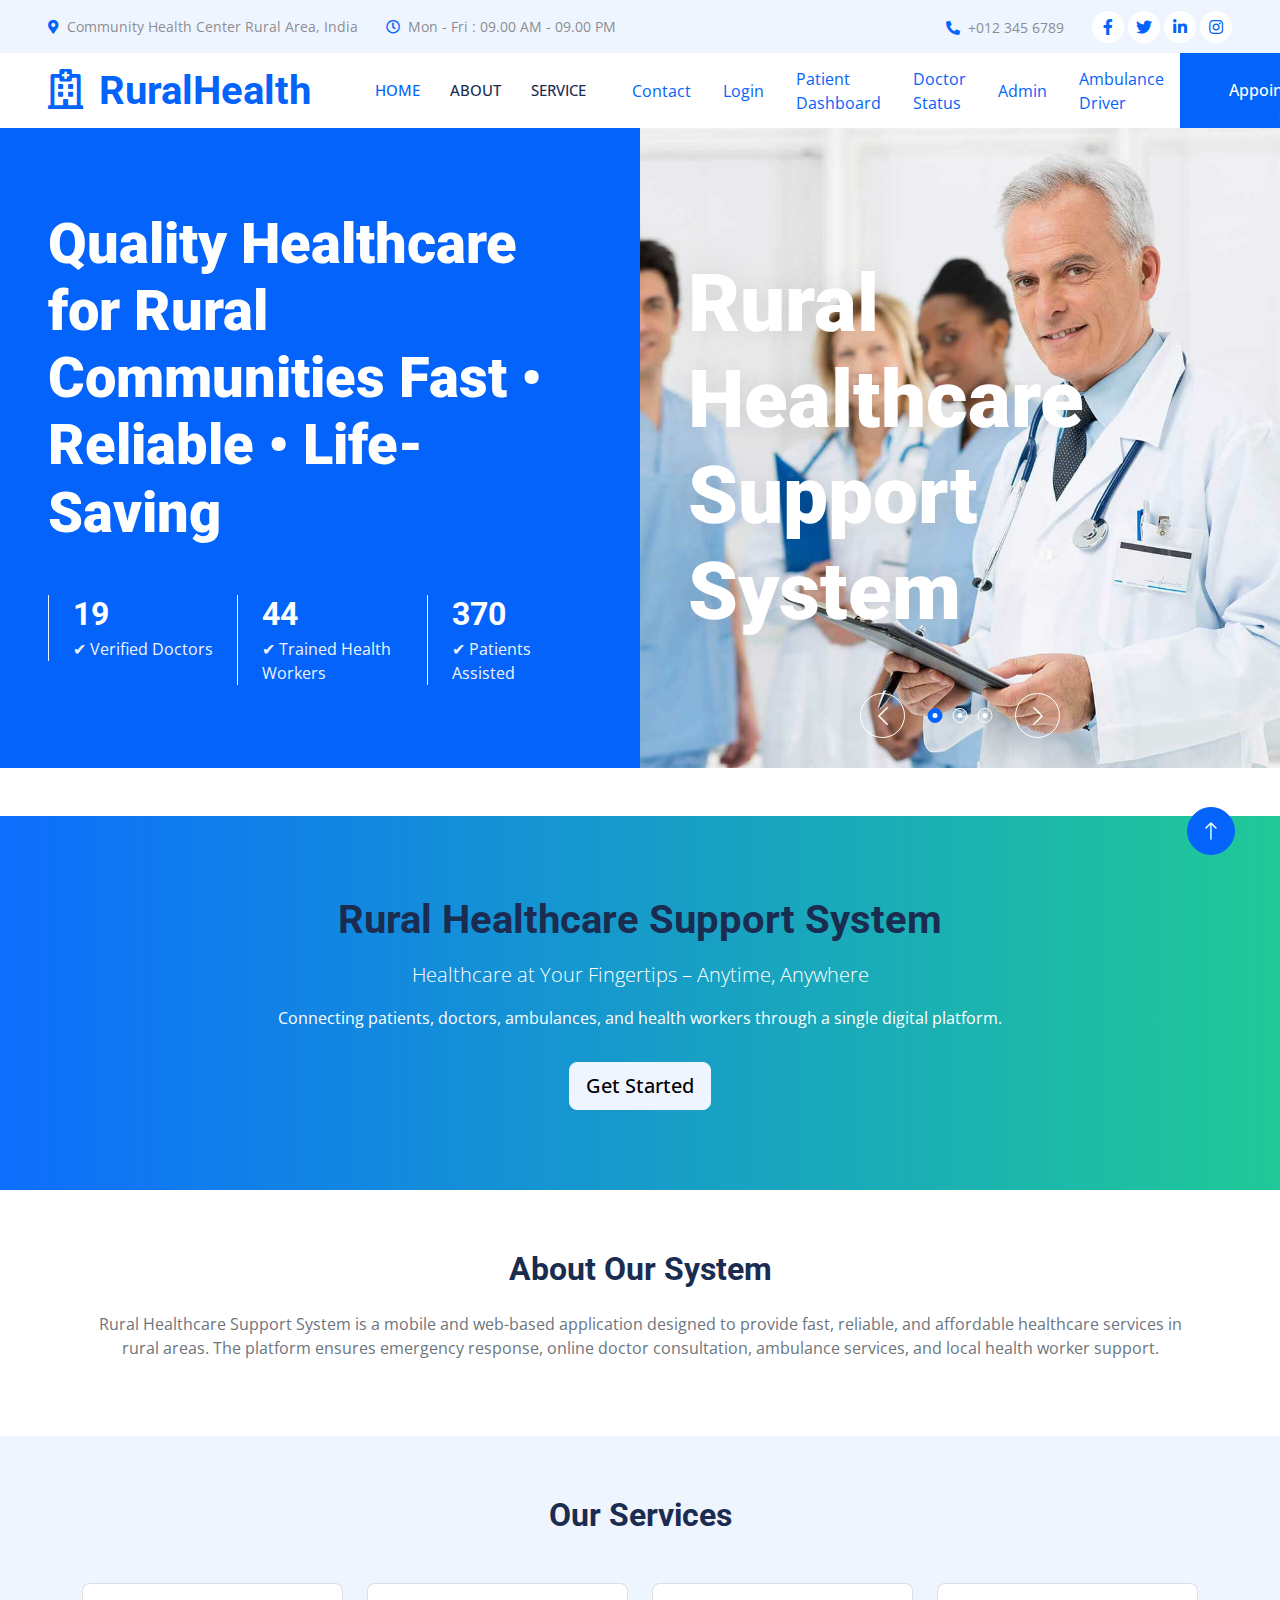
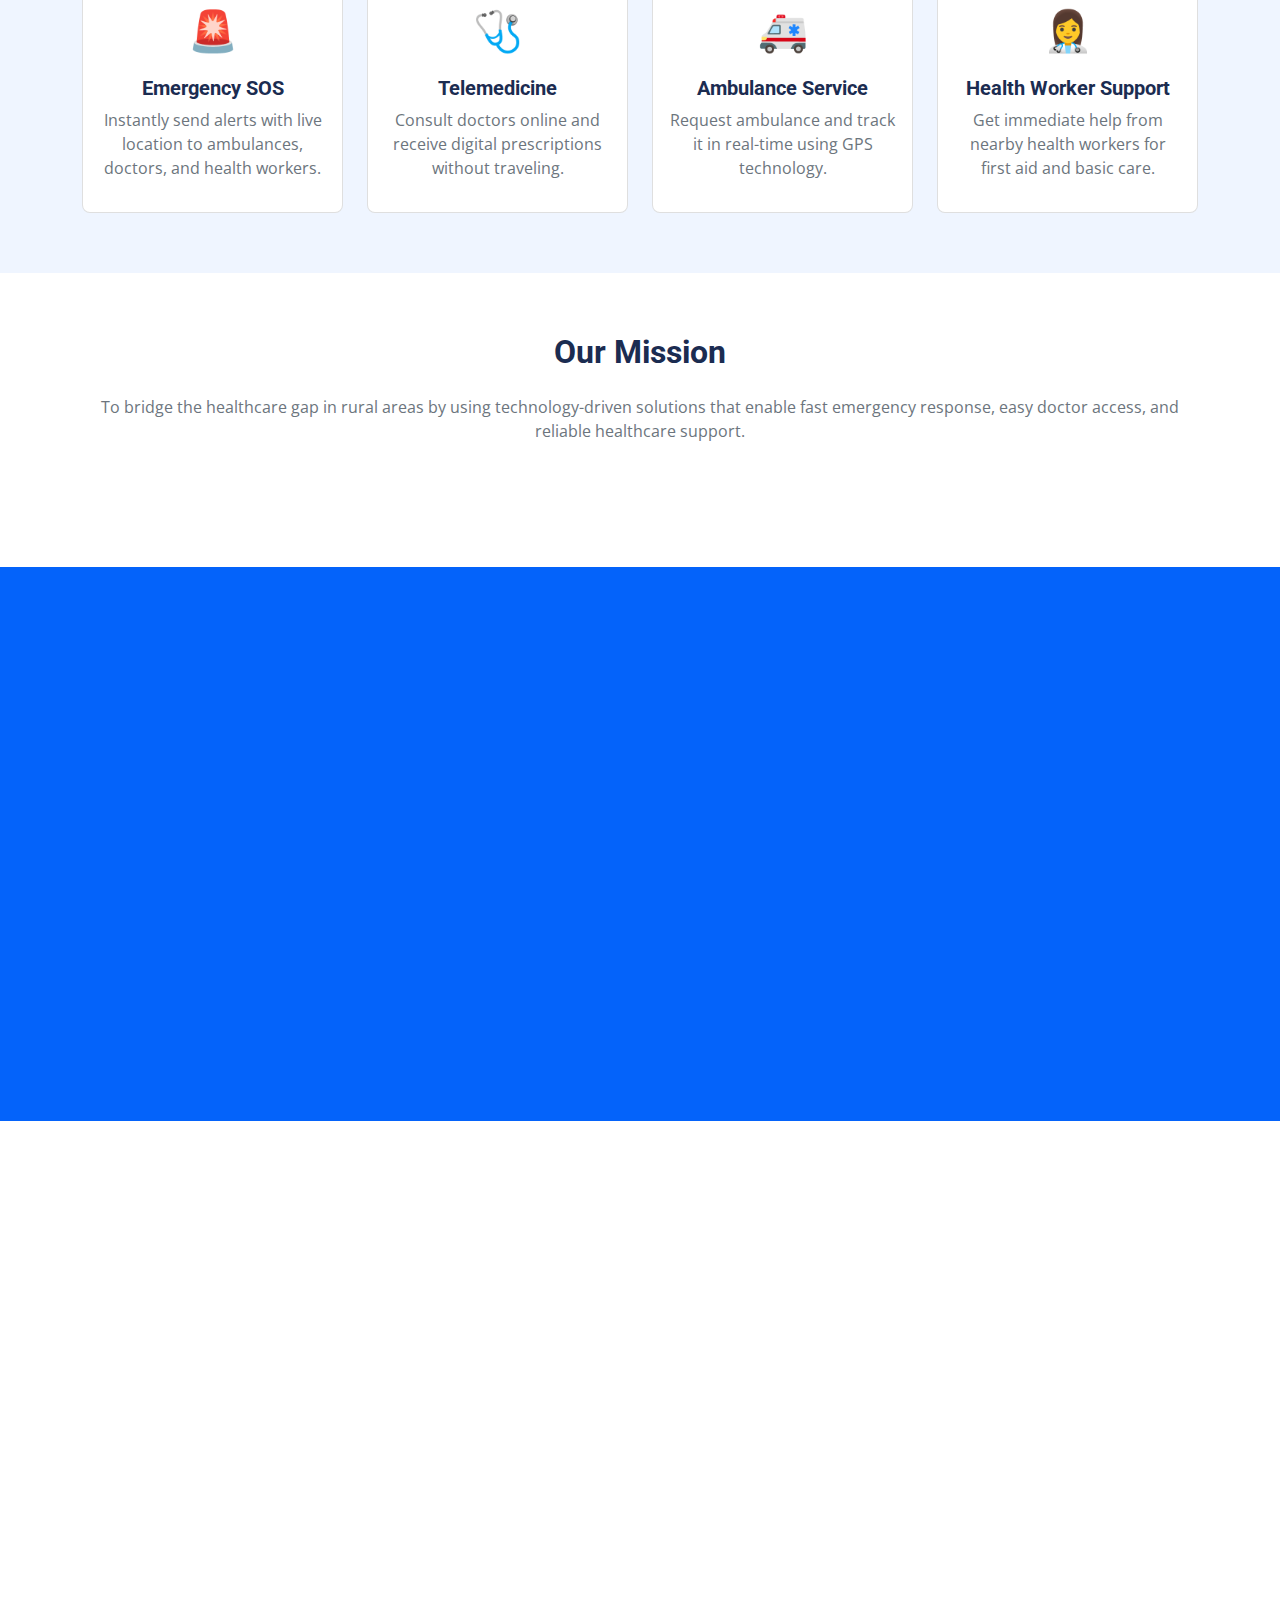
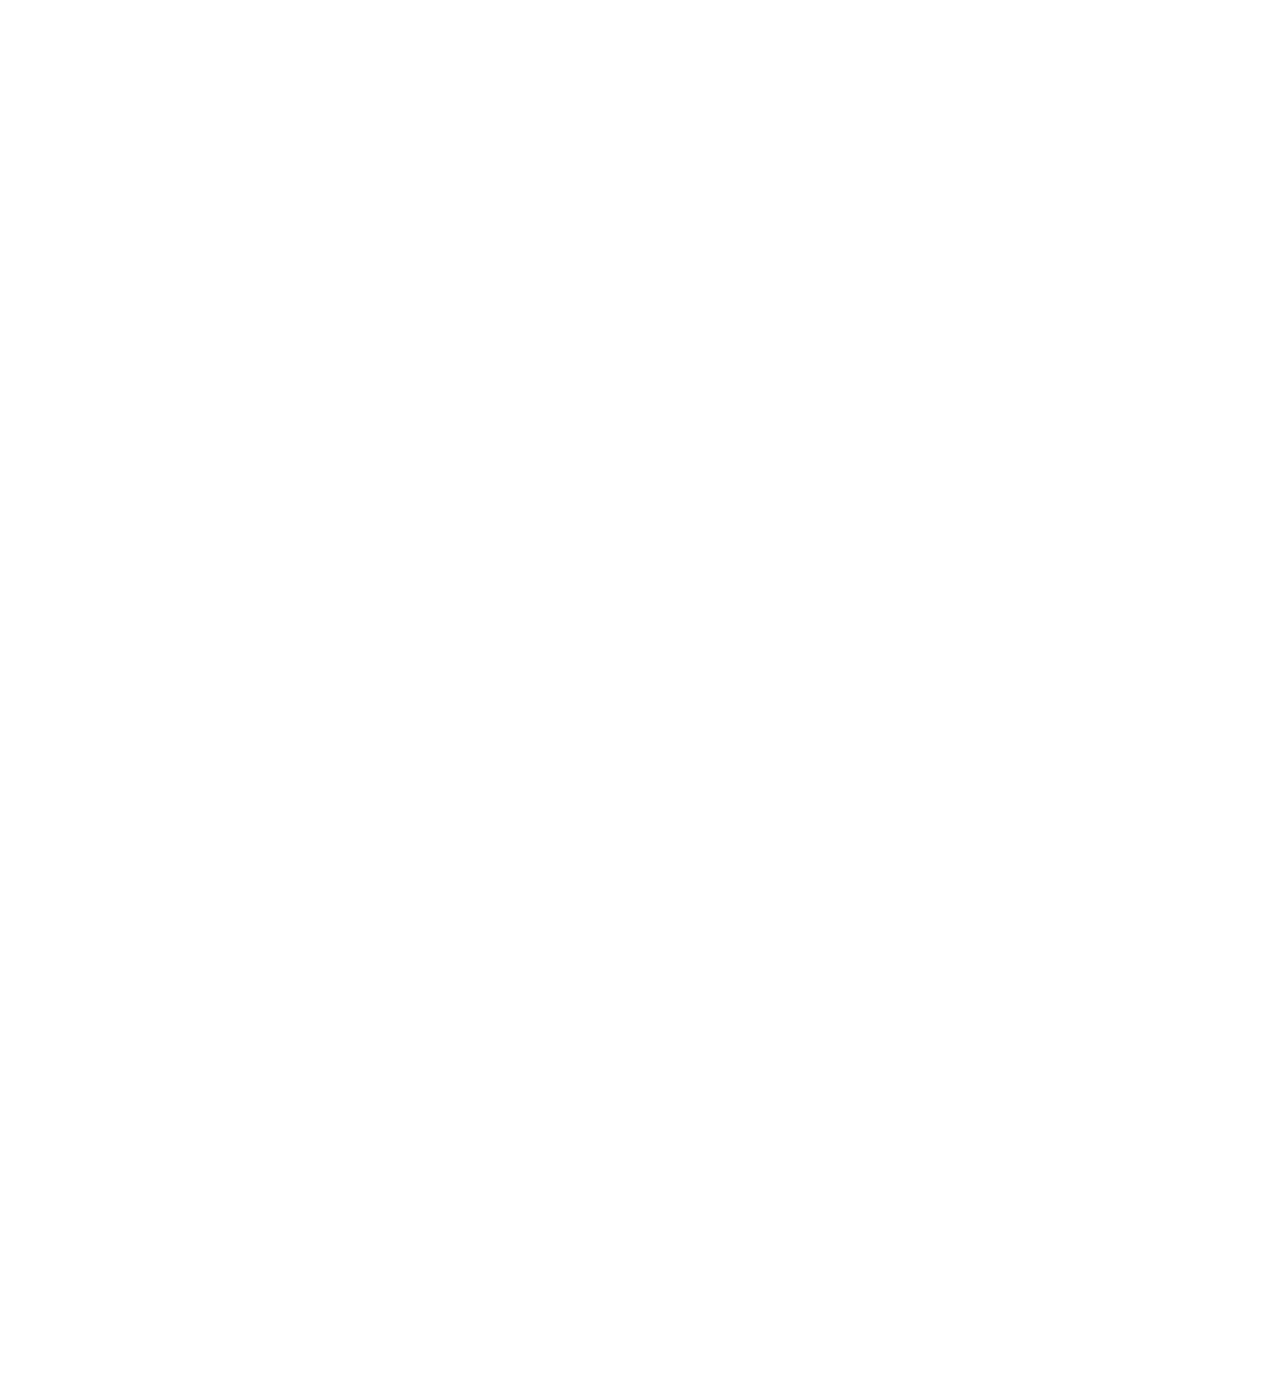
<file: templates/index.html>
<!DOCTYPE html>
<html lang="en">

<head>
    <meta charset="utf-8">
    <title>Connecting Rural Lives to Quality Healthcare</title>
    <meta content="width=device-width, initial-scale=1.0" name="viewport">
    <meta content="" name="keywords">
    <meta content="" name="description">

    <!-- Favicon -->
    <link href="img/favicon.ico" rel="icon">

    <!-- Google Web Fonts -->
    <link rel="preconnect" href="https://fonts.googleapis.com">
    <link rel="preconnect" href="https://fonts.gstatic.com" crossorigin>
    <link href="https://fonts.googleapis.com/css2?family=Open+Sans:wght@400;500&family=Roboto:wght@500;700;900&display=swap" rel="stylesheet"> 

    <!-- Icon Font Stylesheet -->
    <link href="https://cdnjs.cloudflare.com/ajax/libs/font-awesome/5.10.0/css/all.min.css" rel="stylesheet">
    <link href="https://cdn.jsdelivr.net/npm/bootstrap-icons@1.4.1/font/bootstrap-icons.css" rel="stylesheet">

    <!-- Libraries Stylesheet -->
    <link href="/static/lib/animate/animate.min.css" rel="stylesheet">
    <link href="/static/lib/owlcarousel/assets/owl.carousel.min.css" rel="stylesheet">
    <link href="/static/lib/tempusdominus/css/tempusdominus-bootstrap-4.min.css" rel="stylesheet" />

    <!-- Customized Bootstrap Stylesheet -->
    <link href="/static/css/bootstrap.min.css" rel="stylesheet">

    <!-- Template Stylesheet -->
    <link href="/static/css/style.css" rel="stylesheet">
</head>

<body>
    <!-- Spinner Start -->
    <div id="spinner" class="show bg-white position-fixed translate-middle w-100 vh-100 top-50 start-50 d-flex align-items-center justify-content-center">
        <div class="spinner-grow text-primary" style="width: 3rem; height: 3rem;" role="status">
            <span class="sr-only">Loading...</span>
        </div>
    </div>
    <!-- Spinner End -->


    <!-- Topbar Start -->
    <div class="container-fluid bg-light p-0 wow fadeIn" data-wow-delay="0.1s">
        <div class="row gx-0 d-none d-lg-flex">
            <div class="col-lg-7 px-5 text-start">
                <div class="h-100 d-inline-flex align-items-center py-3 me-4">
                    <small class="fa fa-map-marker-alt text-primary me-2"></small>
                    <small>Community Health Center Rural Area, India</small>
                </div>
                <div class="h-100 d-inline-flex align-items-center py-3">
                    <small class="far fa-clock text-primary me-2"></small>
                    <small>Mon - Fri : 09.00 AM - 09.00 PM</small>
                </div>
            </div>
            <div class="col-lg-5 px-5 text-end">
                <div class="h-100 d-inline-flex align-items-center py-3 me-4">
                    <small class="fa fa-phone-alt text-primary me-2"></small>
                    <small>+012 345 6789</small>
                </div>
                <div class="h-100 d-inline-flex align-items-center">
                    <a class="btn btn-sm-square rounded-circle bg-white text-primary me-1" href=""><i class="fab fa-facebook-f"></i></a>
                    <a class="btn btn-sm-square rounded-circle bg-white text-primary me-1" href=""><i class="fab fa-twitter"></i></a>
                    <a class="btn btn-sm-square rounded-circle bg-white text-primary me-1" href=""><i class="fab fa-linkedin-in"></i></a>
                    <a class="btn btn-sm-square rounded-circle bg-white text-primary me-0" href=""><i class="fab fa-instagram"></i></a>
                </div>
            </div>
        </div>
    </div>
    <!-- Topbar End -->


    <!-- Navbar Start -->
    <nav class="navbar navbar-expand-lg bg-white navbar-light sticky-top p-0 wow fadeIn" data-wow-delay="0.1s">
        <a href="index.html" class="navbar-brand d-flex align-items-center px-4 px-lg-5">
            <h1 class="m-0 text-primary"><i class="far fa-hospital me-3"></i>RuralHealth</h1>
        </a>
        <button type="button" class="navbar-toggler me-4" data-bs-toggle="collapse" data-bs-target="#navbarCollapse">
            <span class="navbar-toggler-icon"></span>
        </button>
        <div class="collapse navbar-collapse" id="navbarCollapse">
            <div class="navbar-nav ms-auto p-4 p-lg-0">
                <a href="/" class="nav-item nav-link active">Home</a>
                <a href="/about" class="nav-item nav-link">About</a>
                <a href="/service" class="nav-item nav-link">Service</a>
                <!-- <div class="nav-item dropdown">
                    <a href="#" class="nav-link dropdown-toggle" data-bs-toggle="dropdown">Pages</a>
                    <div class="dropdown-menu rounded-0 rounded-bottom m-0">
                        <a href="feature.html" class="dropdown-item">Feature</a>
                        <a href="team.html" class="dropdown-item">Our Doctor</a>
                        <a href="appointment.html" class="dropdown-item">Appointment</a>
                        <a href="testimonial.html" class="dropdown-item">Testimonial</a>
                        <a href="404.html" class="dropdown-item">404 Page</a>
                    </div> -->
                </div>
                <a href="/contact" class="nav-item nav-link">Contact</a>
                <a href="/login" class="nav-item nav-link">Login</a>
                <a href="/patient" class="nav-item nav-link">Patient Dashboard</a>
                 <a href="/doctor" class="nav-item nav-link">Doctor Status</a>
                 <a href="/admin" class="nav-item nav-link">Admin</a>
                 <a href="/ambulance_driver" class="nav-item nav-link">Ambulance Driver</a>
            </div>
            <a href="" class="btn btn-primary rounded-0 py-4 px-lg-5 d-none d-lg-block">Appointment<i class="fa fa-arrow-right ms-3"></i></a>
        </div>

    </nav>
    <!-- Navbar End -->


    <!-- Header Start -->
    <div class="container-fluid header bg-primary p-0 mb-5">
        <div class="row g-0 align-items-center flex-column-reverse flex-lg-row">
            <div class="col-lg-6 p-5 wow fadeIn" data-wow-delay="0.1s">
                <h1 class="display-4 text-white mb-5">Quality Healthcare for Rural Communities
                    Fast • Reliable • Life-Saving</h1>
                <div class="row g-4">
                    <div class="col-sm-4">
                        <div class="border-start border-light ps-4">
                            <h2 class="text-white mb-1" data-toggle="counter-up">50</h2>
                            <p class="text-light mb-0">✔ Verified Doctors</p>
                        </div>
                    </div>
                    <div class="col-sm-4">
                        <div class="border-start border-light ps-4">
                            <h2 class="text-white mb-1" data-toggle="counter-up">120</h2>
                            <p class="text-light mb-0">✔ Trained Health Workers</p>
                        </div>
                    </div>
                    <div class="col-sm-4">
                        <div class="border-start border-light ps-4">
                            <h2 class="text-white mb-1" data-toggle="counter-up">1000</h2>
                            <p class="text-light mb-0">✔ Patients Assisted</p>
                        </div>
                    </div>
                </div>
            </div>
            <div class="col-lg-6 wow fadeIn" data-wow-delay="0.5s">
                <div class="owl-carousel header-carousel">
                    <div class="owl-carousel-item position-relative">
                        <img class="img-fluid" src="/static/img/carousel-1.jpg" alt="">
                        <div class="owl-carousel-text">
                            <h1 class="display-1 text-white mb-0">Rural Healthcare Support System
</h1>
                        </div>
                    </div>
                    <div class="owl-carousel-item position-relative">
                        <img class="img-fluid" src="/static/img/carousel-2.jpg" alt="">
                        <div class="owl-carousel-text">
                            <h1 class="display-1 text-white mb-0">Neurology</h1>
                        </div>
                    </div>
                    <div class="owl-carousel-item position-relative">
                        <img class="img-fluid" src="/static/img/carousel-3.jpg" alt="">
                        <div class="owl-carousel-text">
                            <h1 class="display-1 text-white mb-0">Pulmonary</h1>
                        </div>
                    </div>
                </div>
            </div>
        </div>
    </div>
    <!-- Header End -->


    <section class="hero text-center">
    <div class="container">
        <h1 class="fw-bold">Rural Healthcare Support System</h1>
        <p class="lead mt-3">
            Healthcare at Your Fingertips – Anytime, Anywhere
        </p>
        <p>
            Connecting patients, doctors, ambulances, and health workers through a single digital platform.
        </p>
        <a href="#" class="btn btn-light btn-lg mt-3">Get Started</a>
    </div>
</section>

<!-- About Section -->
<section class="section-padding">
    <div class="container text-center">
        <h2 class="fw-bold mb-4">About Our System</h2>
        <p class="text-muted">
            Rural Healthcare Support System is a mobile and web-based application designed
            to provide fast, reliable, and affordable healthcare services in rural areas.
            The platform ensures emergency response, online doctor consultation,
            ambulance services, and local health worker support.
        </p>
    </div>
</section>

<!-- Services Section -->
<section class="bg-light section-padding">
    <div class="container">
        <h2 class="text-center fw-bold mb-5">Our Services</h2>

        <div class="row g-4">
            <div class="col-md-3">
                <div class="card text-center p-3 h-100">
                    <div class="icon">🚨</div>
                    <h5 class="mt-3">Emergency SOS</h5>
                    <p class="text-muted">
                        Instantly send alerts with live location to ambulances, doctors, and health workers.
                    </p>
                </div>
            </div>

            <div class="col-md-3">
                <div class="card text-center p-3 h-100">
                    <div class="icon">🩺</div>
                    <h5 class="mt-3">Telemedicine</h5>
                    <p class="text-muted">
                        Consult doctors online and receive digital prescriptions without traveling.
                    </p>
                </div>
            </div>

            <div class="col-md-3">
                <div class="card text-center p-3 h-100">
                    <div class="icon">🚑</div>
                    <h5 class="mt-3">Ambulance Service</h5>
                    <p class="text-muted">
                        Request ambulance and track it in real-time using GPS technology.
                    </p>
                </div>
            </div>

            <div class="col-md-3">
                <div class="card text-center p-3 h-100">
                    <div class="icon">👩‍⚕️</div>
                    <h5 class="mt-3">Health Worker Support</h5>
                    <p class="text-muted">
                        Get immediate help from nearby health workers for first aid and basic care.
                    </p>
                </div>
            </div>
        </div>
    </div>
</section>

<!-- Mission Section -->
<section class="section-padding">
    <div class="container text-center">
        <h2 class="fw-bold mb-4">Our Mission</h2>
        <p class="text-muted">
            To bridge the healthcare gap in rural areas by using technology-driven solutions
            that enable fast emergency response, easy doctor access, and reliable healthcare support.
        </p>
    </div>
</section>


   

    <!-- Feature Start -->
    <div class="container-fluid bg-primary overflow-hidden my-5 px-lg-0">
        <div class="container feature px-lg-0">
            <div class="row g-0 mx-lg-0">
                <div class="col-lg-6 feature-text py-5 wow fadeIn" data-wow-delay="0.1s">
                    <div class="p-lg-5 ps-lg-0">
                        <p class="d-inline-block border rounded-pill text-light py-1 px-4">Features</p>
                        <h1 class="text-white mb-4">Why Choose Us</h1>
                        <p class="text-white mb-4 pb-2">Tempor erat elitr rebum at clita. Diam dolor diam ipsum sit. Aliqu diam amet diam et eos. Clita erat ipsum et lorem et sit, sed stet lorem sit clita duo justo erat amet</p>
                        <div class="row g-4">
                            <div class="col-6">
                                <div class="d-flex align-items-center">
                                    <div class="d-flex flex-shrink-0 align-items-center justify-content-center rounded-circle bg-light" style="width: 55px; height: 55px;">
                                        <i class="fa fa-user-md text-primary"></i>
                                    </div>
                                    <div class="ms-4">
                                        <p class="text-white mb-2">Experience</p>
                                        <h5 class="text-white mb-0">Doctors</h5>
                                    </div>
                                </div>
                            </div>
                            <div class="col-6">
                                <div class="d-flex align-items-center">
                                    <div class="d-flex flex-shrink-0 align-items-center justify-content-center rounded-circle bg-light" style="width: 55px; height: 55px;">
                                        <i class="fa fa-check text-primary"></i>
                                    </div>
                                    <div class="ms-4">
                                        <p class="text-white mb-2">Quality</p>
                                        <h5 class="text-white mb-0">Services</h5>
                                    </div>
                                </div>
                            </div>
                            <div class="col-6">
                                <div class="d-flex align-items-center">
                                    <div class="d-flex flex-shrink-0 align-items-center justify-content-center rounded-circle bg-light" style="width: 55px; height: 55px;">
                                        <i class="fa fa-comment-medical text-primary"></i>
                                    </div>
                                    <div class="ms-4">
                                        <p class="text-white mb-2">Positive</p>
                                        <h5 class="text-white mb-0">Consultation</h5>
                                    </div>
                                </div>
                            </div>
                            <div class="col-6">
                                <div class="d-flex align-items-center">
                                    <div class="d-flex flex-shrink-0 align-items-center justify-content-center rounded-circle bg-light" style="width: 55px; height: 55px;">
                                        <i class="fa fa-headphones text-primary"></i>
                                    </div>
                                    <div class="ms-4">
                                        <p class="text-white mb-2">24 Hours</p>
                                        <h5 class="text-white mb-0">Support</h5>
                                    </div>
                                </div>
                            </div>
                        </div>
                    </div>
                </div>
                <div class="col-lg-6 pe-lg-0 wow fadeIn" data-wow-delay="0.5s" style="min-height: 400px;">
                    <div class="position-relative h-100">
                        <img class="position-absolute img-fluid w-100 h-100" src="/static/img/feature.jpg" style="object-fit: cover;" alt="">
                    </div>
                </div>
            </div>
        </div>
    </div>
    <!-- Feature End -->


    <!-- Team Start -->
    <div class="container-xxl py-5">
        <div class="container">
            <div class="text-center mx-auto mb-5 wow fadeInUp" data-wow-delay="0.1s" style="max-width: 600px;">
                <p class="d-inline-block border rounded-pill py-1 px-4">Doctors</p>
                <h1>Our Experience Doctors</h1>
            </div>
            <div class="row g-4">
                <div class="col-lg-3 col-md-6 wow fadeInUp" data-wow-delay="0.1s">
                    <div class="team-item position-relative rounded overflow-hidden">
                        <div class="overflow-hidden">
                            <img class="img-fluid" src="/static/img/team-1.jpg" alt="">
                        </div>
                        <div class="team-text bg-light text-center p-4">
                            <h5>Doctor Name</h5>
                            <p class="text-primary">Department</p>
                            <div class="team-social text-center">
                                <a class="btn btn-square" href=""><i class="fab fa-facebook-f"></i></a>
                                <a class="btn btn-square" href=""><i class="fab fa-twitter"></i></a>
                                <a class="btn btn-square" href=""><i class="fab fa-instagram"></i></a>
                            </div>
                        </div>
                    </div>
                </div>
                <div class="col-lg-3 col-md-6 wow fadeInUp" data-wow-delay="0.3s">
                    <div class="team-item position-relative rounded overflow-hidden">
                        <div class="overflow-hidden">
                            <img class="img-fluid" src="/static/img/team-2.jpg" alt="">
                        </div>
                        <div class="team-text bg-light text-center p-4">
                            <h5>Doctor Name</h5>
                            <p class="text-primary">Department</p>
                            <div class="team-social text-center">
                                <a class="btn btn-square" href=""><i class="fab fa-facebook-f"></i></a>
                                <a class="btn btn-square" href=""><i class="fab fa-twitter"></i></a>
                                <a class="btn btn-square" href=""><i class="fab fa-instagram"></i></a>
                            </div>
                        </div>
                    </div>
                </div>
                <div class="col-lg-3 col-md-6 wow fadeInUp" data-wow-delay="0.5s">
                    <div class="team-item position-relative rounded overflow-hidden">
                        <div class="overflow-hidden">
                            <img class="img-fluid" src="/static/img/team-3.jpg" alt="">
                        </div>
                        <div class="team-text bg-light text-center p-4">
                            <h5>Doctor Name</h5>
                            <p class="text-primary">Department</p>
                            <div class="team-social text-center">
                                <a class="btn btn-square" href=""><i class="fab fa-facebook-f"></i></a>
                                <a class="btn btn-square" href=""><i class="fab fa-twitter"></i></a>
                                <a class="btn btn-square" href=""><i class="fab fa-instagram"></i></a>
                            </div>
                        </div>
                    </div>
                </div>
                <div class="col-lg-3 col-md-6 wow fadeInUp" data-wow-delay="0.7s">
                    <div class="team-item position-relative rounded overflow-hidden">
                        <div class="overflow-hidden">
                            <img class="img-fluid" src="/static/img/team-4.jpg" alt="">
                        </div>
                        <div class="team-text bg-light text-center p-4">
                            <h5>Doctor Name</h5>
                            <p class="text-primary">Department</p>
                            <div class="team-social text-center">
                                <a class="btn btn-square" href=""><i class="fab fa-facebook-f"></i></a>
                                <a class="btn btn-square" href=""><i class="fab fa-twitter"></i></a>
                                <a class="btn btn-square" href=""><i class="fab fa-instagram"></i></a>
                            </div>
                        </div>
                    </div>
                </div>
            </div>
        </div>
    </div>
    <!-- Team End -->


    <!-- Appointment Start -->
    <div class="container-xxl py-5">
        <div class="container">
            <div class="row g-5">
                <div class="col-lg-6 wow fadeInUp" data-wow-delay="0.1s">
                    <p class="d-inline-block border rounded-pill py-1 px-4">Appointment</p>
                    <h1 class="mb-4">Make An Appointment To Visit Our Doctor</h1>
                    <p class="mb-4">Tempor erat elitr rebum at clita. Diam dolor diam ipsum sit. Aliqu diam amet diam et eos. Clita erat ipsum et lorem et sit, sed stet lorem sit clita duo justo magna dolore erat amet</p>
                    <div class="bg-light rounded d-flex align-items-center p-5 mb-4">
                        <div class="d-flex flex-shrink-0 align-items-center justify-content-center rounded-circle bg-white" style="width: 55px; height: 55px;">
                            <i class="fa fa-phone-alt text-primary"></i>
                        </div>
                        <div class="ms-4">
                            <p class="mb-2">Call Us Now</p>
                            <h5 class="mb-0">+012 345 6789</h5>
                        </div>
                    </div>
                    <div class="bg-light rounded d-flex align-items-center p-5">
                        <div class="d-flex flex-shrink-0 align-items-center justify-content-center rounded-circle bg-white" style="width: 55px; height: 55px;">
                            <i class="fa fa-envelope-open text-primary"></i>
                        </div>
                        <div class="ms-4">
                            <p class="mb-2">Mail Us Now</p>
                            <h5 class="mb-0">info@example.com</h5>
                        </div>
                    </div>
                </div>
                <div class="col-lg-6 wow fadeInUp" data-wow-delay="0.5s">
                    <div class="bg-light rounded h-100 d-flex align-items-center p-5">
                        <form>
                            <div class="row g-3">
                                <div class="col-12 col-sm-6">
                                    <input type="text" class="form-control border-0" placeholder="Your Name" style="height: 55px;">
                                </div>
                                <div class="col-12 col-sm-6">
                                    <input type="email" class="form-control border-0" placeholder="Your Email" style="height: 55px;">
                                </div>
                                <div class="col-12 col-sm-6">
                                    <input type="text" class="form-control border-0" placeholder="Your Mobile" style="height: 55px;">
                                </div>
                                <div class="col-12 col-sm-6">
                                    <select class="form-select border-0" style="height: 55px;">
                                        <option selected>Choose Doctor</option>
                                        <option value="1">Doctor 1</option>
                                        <option value="2">Doctor 2</option>
                                        <option value="3">Doctor 3</option>
                                    </select>
                                </div>
                                <div class="col-12 col-sm-6">
                                    <div class="date" id="date" data-target-input="nearest">
                                        <input type="text"
                                            class="form-control border-0 datetimepicker-input"
                                            placeholder="Choose Date" data-target="#date" data-toggle="datetimepicker" style="height: 55px;">
                                    </div>
                                </div>
                                <div class="col-12 col-sm-6">
                                    <div class="time" id="time" data-target-input="nearest">
                                        <input type="text"
                                            class="form-control border-0 datetimepicker-input"
                                            placeholder="Choose Date" data-target="#time" data-toggle="datetimepicker" style="height: 55px;">
                                    </div>
                                </div>
                                <div class="col-12">
                                    <textarea class="form-control border-0" rows="5" placeholder="Describe your problem"></textarea>
                                </div>
                                <div class="col-12">
                                    <button class="btn btn-primary w-100 py-3" type="submit">Book Appointment</button>
                                </div>
                            </div>
                        </form>
                    </div>
                </div>
            </div>
        </div>
    </div>
    <!-- Appointment End -->


    


    <!-- Footer Start -->
    <div class="container-fluid bg-dark text-light footer mt-5 pt-5 wow fadeIn" data-wow-delay="0.1s">
        <div class="container py-5">
            <div class="row g-5">
                <div class="col-lg-3 col-md-6">
                    <h5 class="text-light mb-4">Address</h5>
                    <p class="mb-2"><i class="fa fa-map-marker-alt me-3"></i>Community Health Center
Rural Area, India
</p>
                    <p class="mb-2"><i class="fa fa-phone-alt me-3"></i>+012 345 67890</p>
                    <p class="mb-2"><i class="fa fa-envelope me-3"></i>info@example.com</p>
                    <div class="d-flex pt-2">
                        <a class="btn btn-outline-light btn-social rounded-circle" href=""><i class="fab fa-twitter"></i></a>
                        <a class="btn btn-outline-light btn-social rounded-circle" href=""><i class="fab fa-facebook-f"></i></a>
                        <a class="btn btn-outline-light btn-social rounded-circle" href=""><i class="fab fa-youtube"></i></a>
                        <a class="btn btn-outline-light btn-social rounded-circle" href=""><i class="fab fa-linkedin-in"></i></a>
                    </div>
                </div>
                <div class="col-lg-3 col-md-6">
                    <h5 class="text-light mb-4">Services</h5>
                    <a class="btn btn-link" href="">Cardiology</a>
                    <a class="btn btn-link" href="">Pulmonary</a>
                    <a class="btn btn-link" href="">Neurology</a>
                    <a class="btn btn-link" href="">Orthopedics</a>
                    <a class="btn btn-link" href="">Laboratory</a>
                </div>
                <div class="col-lg-3 col-md-6">
                    <h5 class="text-light mb-4">Quick Links</h5>
                    <a class="btn btn-link" href="">About Us</a>
                    <a class="btn btn-link" href="">Contact Us</a>
                    <a class="btn btn-link" href="">Our Services</a>
                    <a class="btn btn-link" href="">Terms & Condition</a>
                    <a class="btn btn-link" href="">Support</a>
                </div>
                <div class="col-lg-3 col-md-6">
                    <h5 class="text-light mb-4">Newsletter</h5>
                    <p>Dolor amet sit justo amet elitr clita ipsum elitr est.</p>
                    <div class="position-relative mx-auto" style="max-width: 400px;">
                        <input class="form-control border-0 w-100 py-3 ps-4 pe-5" type="text" placeholder="Your email">
                        <button type="button" class="btn btn-primary py-2 position-absolute top-0 end-0 mt-2 me-2">SignUp</button>
                    </div>
                </div>
            </div>
        </div>
        <div class="container">
            <div class="copyright">
                <div class="row">
                    <div class="col-md-6 text-center text-md-start mb-3 mb-md-0">
                        &copy; <a class="border-bottom" href="#">Your Site Name</a>, All Right Reserved.
                    </div>
                    <div class="col-md-6 text-center text-md-end">
                        <!--/*** This template is free as long as you keep the footer author’s credit link/attribution link/backlink. If you'd like to use the template without the footer author’s credit link/attribution link/backlink, you can purchase the Credit Removal License from "https://htmlcodex.com/credit-removal". Thank you for your support. ***/-->
                        Designed By <a class="border-bottom" href="https://htmlcodex.com">HTML Codex</a>
                    </div>
                </div>
            </div>
        </div>
    </div>
    <!-- Footer End -->


    <!-- Back to Top -->
    <a href="#" class="btn btn-lg btn-primary btn-lg-square rounded-circle back-to-top"><i class="bi bi-arrow-up"></i></a>


    <!-- JavaScript Libraries -->
    <script src="https://code.jquery.com/jquery-3.4.1.min.js"></script>
    <script src="https://cdn.jsdelivr.net/npm/bootstrap@5.0.0/dist/js/bootstrap.bundle.min.js"></script>
    <script src="/static/lib/wow/wow.min.js"></script>
    <script src="/static/lib/easing/easing.min.js"></script>
    <script src="/static/lib/waypoints/waypoints.min.js"></script>
    <script src="/static/lib/counterup/counterup.min.js"></script>
    <script src="/static/lib/owlcarousel/owl.carousel.min.js"></script>
    <script src="/static/lib/tempusdominus/js/moment.min.js"></script>
    <script src="/static/lib/tempusdominus/js/moment-timezone.min.js"></script>
    <script src="/static/lib/tempusdominus/js/tempusdominus-bootstrap-4.min.js"></script>

    <!-- Template Javascript -->
    <script src="/static/js/main.js"></script>
</body>

</html>
</file>
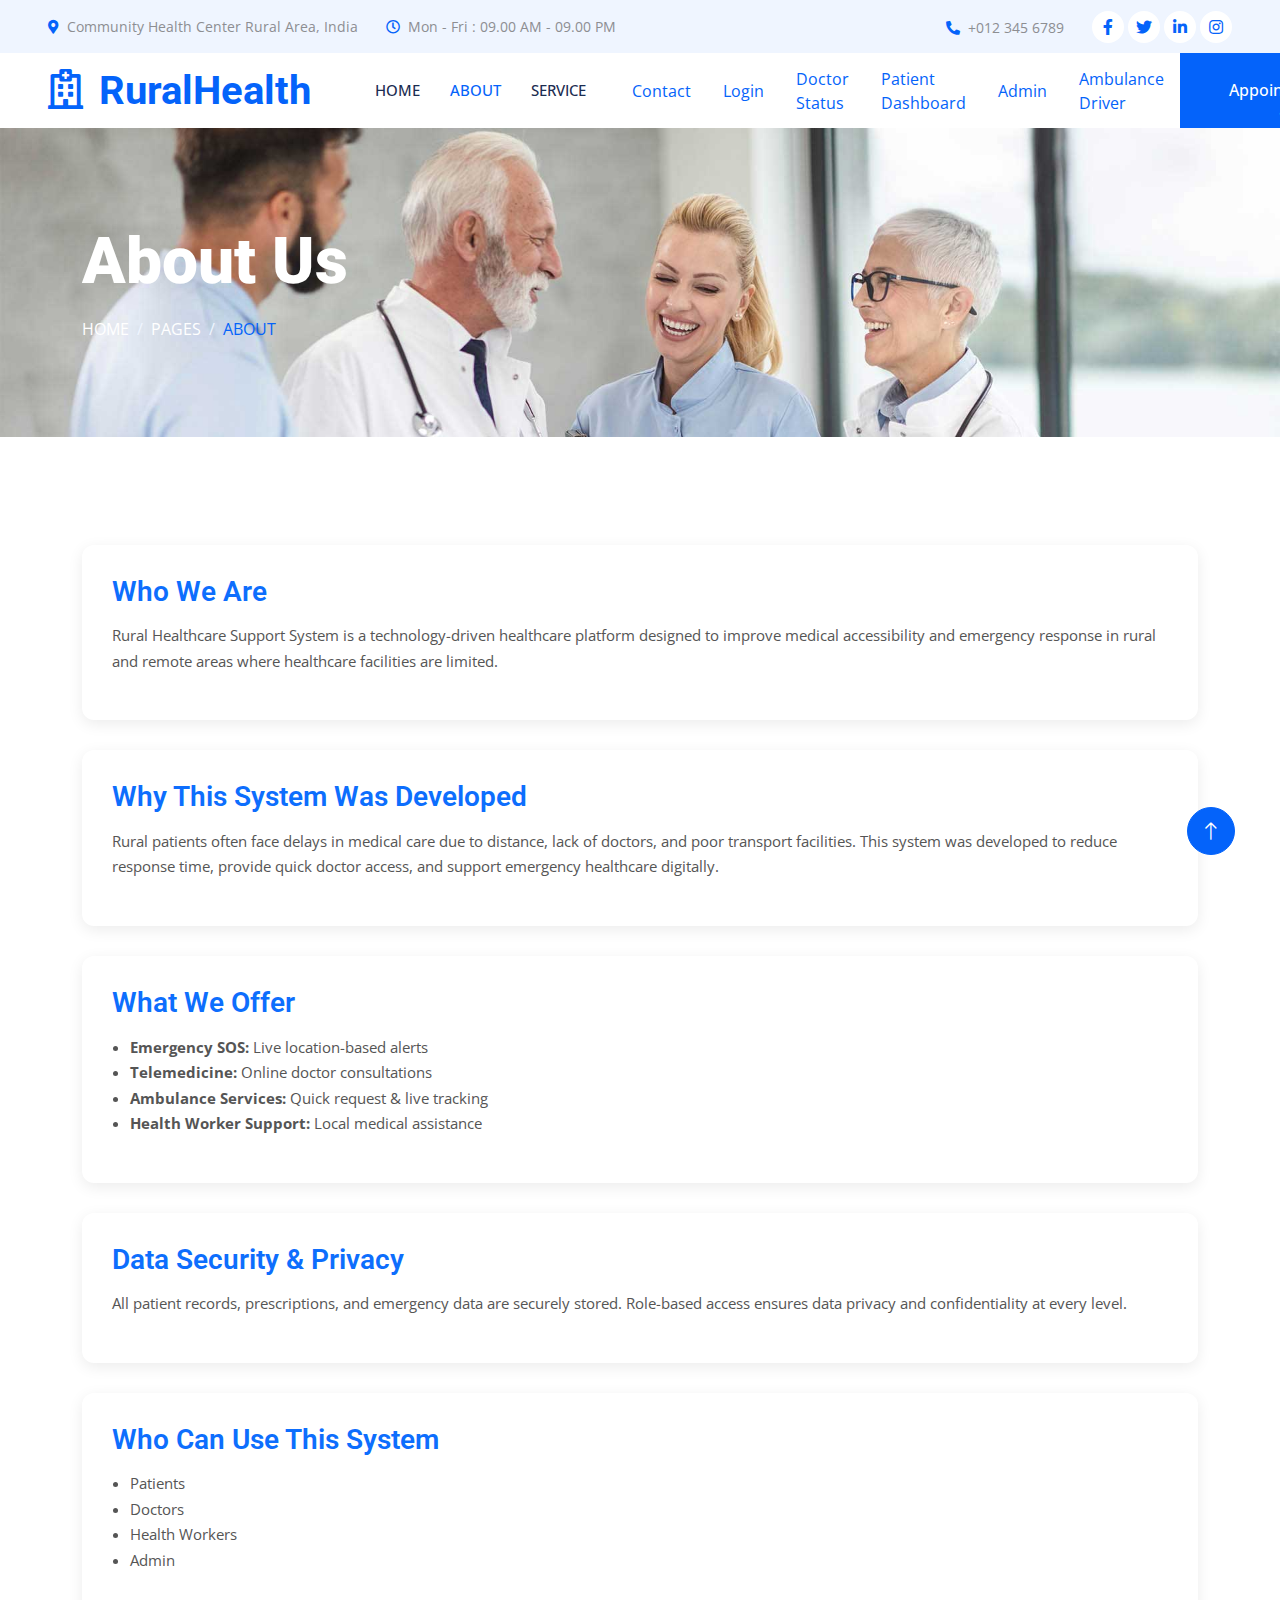
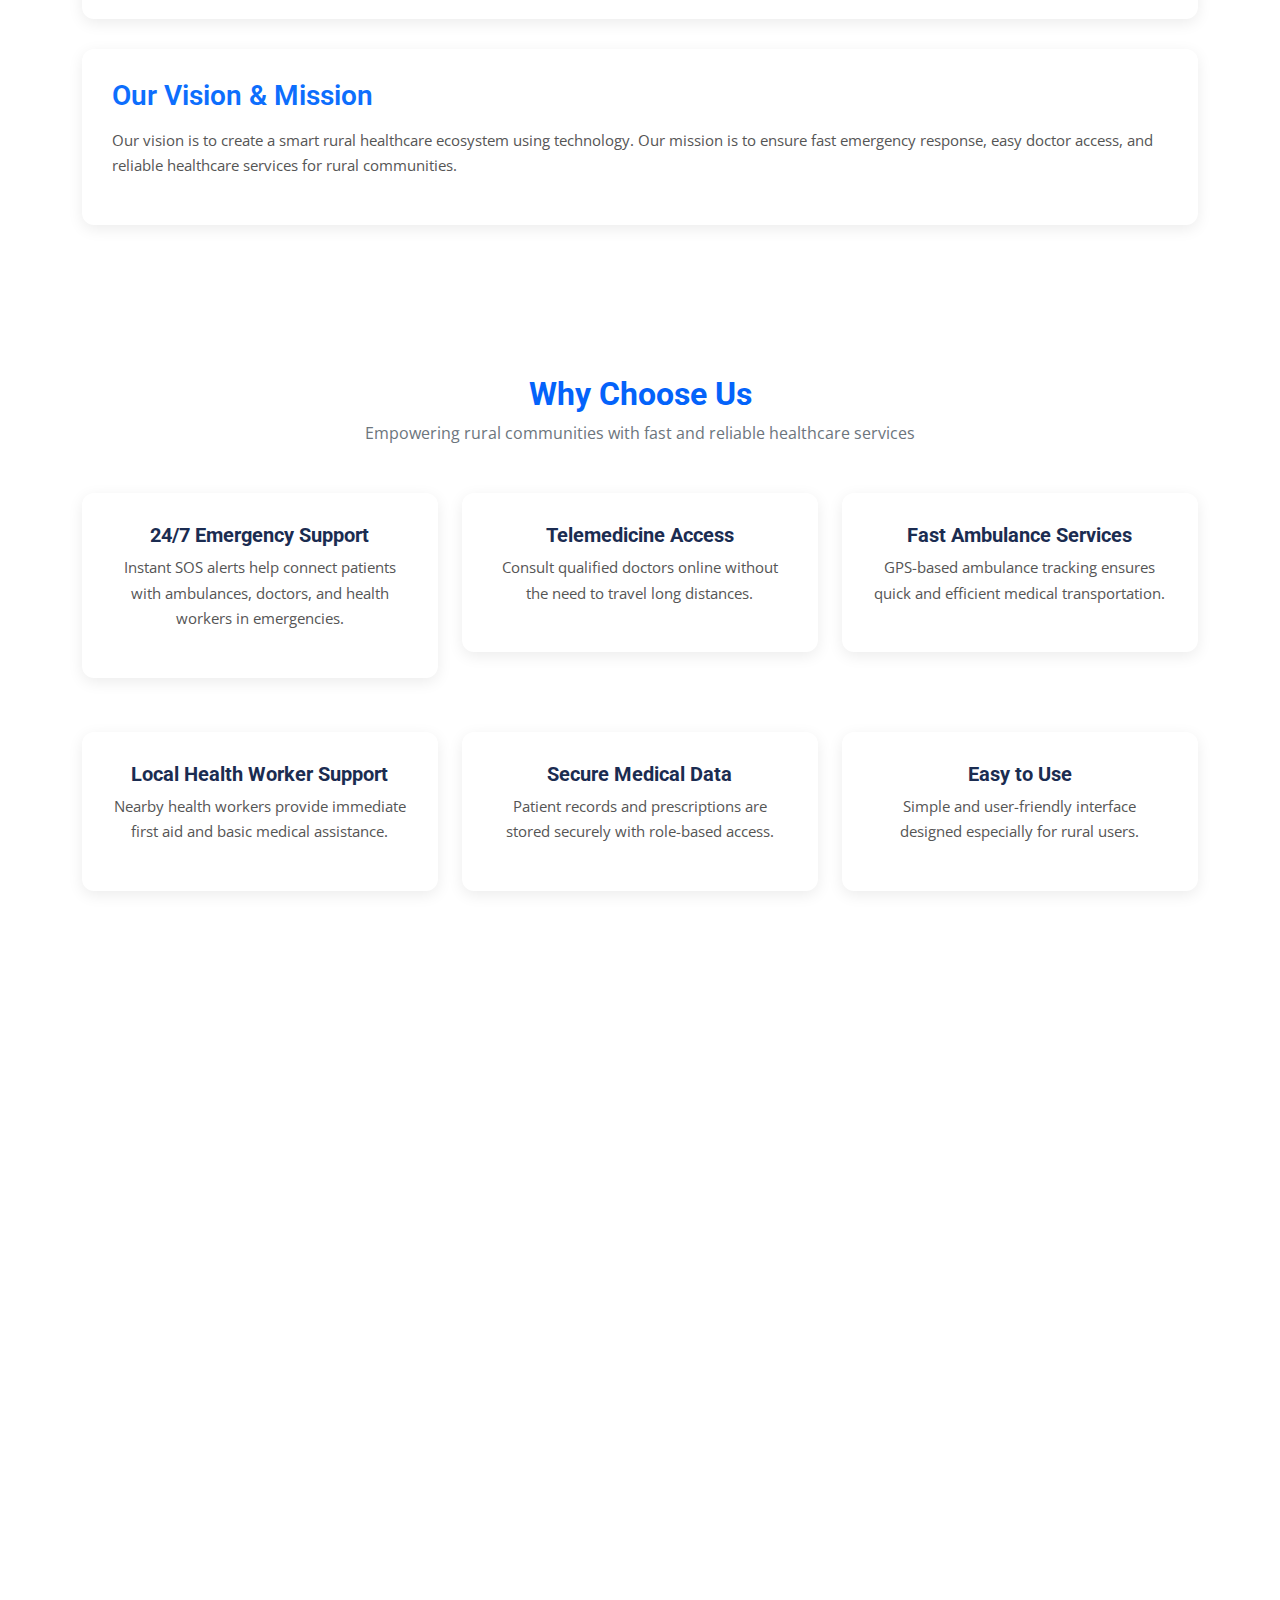
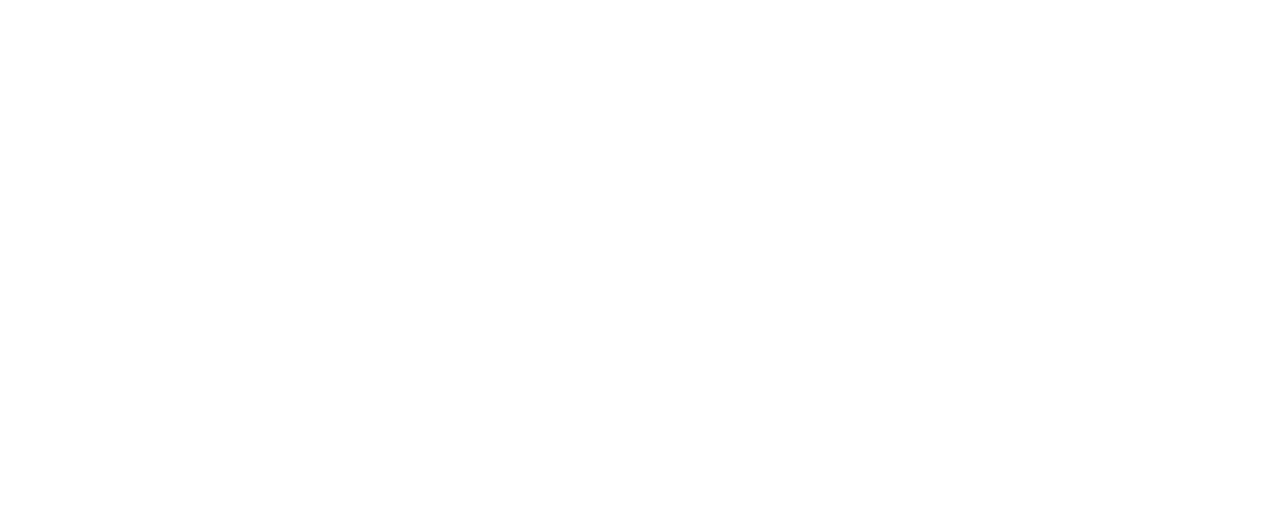
<file: templates/about.html>
<!DOCTYPE html>
<html lang="en">

<head>
    <meta charset="utf-8">
    <title>Connecting Rural Lives to Quality Healthcare</title>
    <meta content="width=device-width, initial-scale=1.0" name="viewport">
    <meta content="" name="keywords">
    <meta content="" name="description">

    <!-- Favicon -->
    <link href="img/favicon.ico" rel="icon">

    <!-- Google Web Fonts -->
    <link rel="preconnect" href="https://fonts.googleapis.com">
    <link rel="preconnect" href="https://fonts.gstatic.com" crossorigin>
    <link href="https://fonts.googleapis.com/css2?family=Open+Sans:wght@400;500&family=Roboto:wght@500;700;900&display=swap" rel="stylesheet"> 

    <!-- Icon Font Stylesheet -->
    <link href="https://cdnjs.cloudflare.com/ajax/libs/font-awesome/5.10.0/css/all.min.css" rel="stylesheet">
    <link href="https://cdn.jsdelivr.net/npm/bootstrap-icons@1.4.1/font/bootstrap-icons.css" rel="stylesheet">

    <!-- Libraries Stylesheet -->
    <link href="/static/lib/animate/animate.min.css" rel="stylesheet">
    <link href="/static/lib/owlcarousel/assets/owl.carousel.min.css" rel="stylesheet">
    <link href="/static/lib/tempusdominus/css/tempusdominus-bootstrap-4.min.css" rel="stylesheet" />

    <!-- Customized Bootstrap Stylesheet -->
    <link href="/static/css/bootstrap.min.css" rel="stylesheet">

    <!-- Template Stylesheet -->
    <link href="/static/css/style.css" rel="stylesheet">
</head>

<body>
    <!-- Spinner Start -->
    <div id="spinner" class="show bg-white position-fixed translate-middle w-100 vh-100 top-50 start-50 d-flex align-items-center justify-content-center">
        <div class="spinner-grow text-primary" style="width: 3rem; height: 3rem;" role="status">
            <span class="sr-only">Loading...</span>
        </div>
    </div>
    <!-- Spinner End -->


    <!-- Topbar Start -->
    <div class="container-fluid bg-light p-0 wow fadeIn" data-wow-delay="0.1s">
        <div class="row gx-0 d-none d-lg-flex">
            <div class="col-lg-7 px-5 text-start">
                <div class="h-100 d-inline-flex align-items-center py-3 me-4">
                    <small class="fa fa-map-marker-alt text-primary me-2"></small>
                    <small>Community Health Center Rural Area, India</small>
                </div>
                <div class="h-100 d-inline-flex align-items-center py-3">
                    <small class="far fa-clock text-primary me-2"></small>
                    <small>Mon - Fri : 09.00 AM - 09.00 PM</small>
                </div>
            </div>
            <div class="col-lg-5 px-5 text-end">
                <div class="h-100 d-inline-flex align-items-center py-3 me-4">
                    <small class="fa fa-phone-alt text-primary me-2"></small>
                    <small>+012 345 6789</small>
                </div>
                <div class="h-100 d-inline-flex align-items-center">
                    <a class="btn btn-sm-square rounded-circle bg-white text-primary me-1" href=""><i class="fab fa-facebook-f"></i></a>
                    <a class="btn btn-sm-square rounded-circle bg-white text-primary me-1" href=""><i class="fab fa-twitter"></i></a>
                    <a class="btn btn-sm-square rounded-circle bg-white text-primary me-1" href=""><i class="fab fa-linkedin-in"></i></a>
                    <a class="btn btn-sm-square rounded-circle bg-white text-primary me-0" href=""><i class="fab fa-instagram"></i></a>
                </div>
            </div>
        </div>
    </div>
    <!-- Topbar End -->


    <!-- Navbar Start -->
    <nav class="navbar navbar-expand-lg bg-white navbar-light sticky-top p-0 wow fadeIn" data-wow-delay="0.1s">
        <a href="index.html" class="navbar-brand d-flex align-items-center px-4 px-lg-5">
            <h1 class="m-0 text-primary"><i class="far fa-hospital me-3"></i>RuralHealth</h1>
        </a>
        <button type="button" class="navbar-toggler me-4" data-bs-toggle="collapse" data-bs-target="#navbarCollapse">
            <span class="navbar-toggler-icon"></span>
        </button>
        <div class="collapse navbar-collapse" id="navbarCollapse">
            <div class="navbar-nav ms-auto p-4 p-lg-0">
                <a href="/" class="nav-item nav-link">Home</a>
                <a href="/about" class="nav-item nav-link active">About</a>
                <a href="/service" class="nav-item nav-link">Service</a>
                <!-- <div class="nav-item dropdown">
                    <a href="#" class="nav-link dropdown-toggle" data-bs-toggle="dropdown">Pages</a>
                    <div class="dropdown-menu rounded-0 rounded-bottom m-0">
                        <a href="feature.html" class="dropdown-item">Feature</a>
                        <a href="team.html" class="dropdown-item">Our Doctor</a>
                        <a href="appointment.html" class="dropdown-item">Appointment</a>
                        <a href="testimonial.html" class="dropdown-item">Testimonial</a>
                        <a href="404.html" class="dropdown-item">404 Page</a>
                    </div> -->
                </div>
                <a href="/contact" class="nav-item nav-link">Contact</a>
                <a href="/login" class="nav-item nav-link">Login</a>
                <a href="/doctor" class="nav-item nav-link">Doctor Status</a>
                <a href="/patient" class="nav-item nav-link">Patient Dashboard</a>
                <a href="/admin" class="nav-item nav-link">Admin</a>
                <a href="/ambulance_driver" class="nav-item nav-link">Ambulance Driver</a>
            </div>
            <a href="" class="btn btn-primary rounded-0 py-4 px-lg-5 d-none d-lg-block">Appointment<i class="fa fa-arrow-right ms-3"></i></a>
        </div>
    </nav>
    <!-- Navbar End -->


    <!-- Page Header Start -->
    <div class="container-fluid page-header py-5 mb-5 wow fadeIn" data-wow-delay="0.1s">
        <div class="container py-5">
            <h1 class="display-3 text-white mb-3 animated slideInDown">About Us</h1>
            <nav aria-label="breadcrumb animated slideInDown">
                <ol class="breadcrumb text-uppercase mb-0">
                    <li class="breadcrumb-item"><a class="text-white" href="#">Home</a></li>
                    <li class="breadcrumb-item"><a class="text-white" href="#">Pages</a></li>
                    <li class="breadcrumb-item text-primary active" aria-current="page">About</li>
                </ol>
            </nav>
        </div>
    </div>
    <!-- Page Header End -->


    <!-- About Start -->
    <section class="about-section">
    <div class="container">

        <div class="about-card">
            <h3>Who We Are</h3>
            <p>
                Rural Healthcare Support System is a technology-driven healthcare platform
                designed to improve medical accessibility and emergency response in rural
                and remote areas where healthcare facilities are limited.
            </p>
        </div>

        <div class="about-card">
            <h3>Why This System Was Developed</h3>
            <p>
                Rural patients often face delays in medical care due to distance, lack of doctors,
                and poor transport facilities. This system was developed to reduce response time,
                provide quick doctor access, and support emergency healthcare digitally.
            </p>
        </div>

        <div class="about-card">
            <h3>What We Offer</h3>
            <ul>
                <li><strong>Emergency SOS:</strong> Live location-based alerts</li>
                <li><strong>Telemedicine:</strong> Online doctor consultations</li>
                <li><strong>Ambulance Services:</strong> Quick request & live tracking</li>
                <li><strong>Health Worker Support:</strong> Local medical assistance</li>
            </ul>
        </div>

        <div class="about-card">
            <h3>Data Security & Privacy</h3>
            <p>
                All patient records, prescriptions, and emergency data are securely stored.
                Role-based access ensures data privacy and confidentiality at every level.
            </p>
        </div>

        <div class="about-card">
            <h3>Who Can Use This System</h3>
            <ul>
                <li>Patients</li>
                <li>Doctors</li>
                <li>Health Workers</li>
                <li>Admin</li>
            </ul>
        </div>

        <div class="about-card">
            <h3>Our Vision & Mission</h3>
            <p>
                Our vision is to create a smart rural healthcare ecosystem using technology.
                Our mission is to ensure fast emergency response, easy doctor access,
                and reliable healthcare services for rural communities.
            </p>
        </div>

    </div>
</section>
    <!-- About End -->


               
<section class="about-section bg-white">
    <div class="container">
        <div class="text-center mb-5">
            <h2 class="fw-bold text-primary">Why Choose Us</h2>
            <p class="text-muted">
                Empowering rural communities with fast and reliable healthcare services
            </p>
        </div>

        <div class="row g-4">
            <div class="col-md-4">
                <div class="about-card text-center">
                    <h5>24/7 Emergency Support</h5>
                    <p>
                        Instant SOS alerts help connect patients with ambulances,
                        doctors, and health workers in emergencies.
                    </p>
                </div>
            </div>

            <div class="col-md-4">
                <div class="about-card text-center">
                    <h5>Telemedicine Access</h5>
                    <p>
                        Consult qualified doctors online without the need to
                        travel long distances.
                    </p>
                </div>
            </div>

            <div class="col-md-4">
                <div class="about-card text-center">
                    <h5>Fast Ambulance Services</h5>
                    <p>
                        GPS-based ambulance tracking ensures quick and
                        efficient medical transportation.
                    </p>
                </div>
            </div>

            <div class="col-md-4">
                <div class="about-card text-center">
                    <h5>Local Health Worker Support</h5>
                    <p>
                        Nearby health workers provide immediate first aid
                        and basic medical assistance.
                    </p>
                </div>
            </div>

            <div class="col-md-4">
                <div class="about-card text-center">
                    <h5>Secure Medical Data</h5>
                    <p>
                        Patient records and prescriptions are stored securely
                        with role-based access.
                    </p>
                </div>
            </div>

            <div class="col-md-4">
                <div class="about-card text-center">
                    <h5>Easy to Use</h5>
                    <p>
                        Simple and user-friendly interface designed
                        especially for rural users.
                    </p>
                </div>
            </div>
        </div>
    </div>
</section>



    <!-- Team Start -->
    <div class="container-xxl py-5">
        <div class="container">
            <div class="text-center mx-auto mb-5 wow fadeInUp" data-wow-delay="0.1s" style="max-width: 600px;">
                <p class="d-inline-block border rounded-pill py-1 px-4">Doctors</p>
                <h1>Our Experience Doctors</h1>
            </div>
            <div class="row g-4">
                <div class="col-lg-3 col-md-6 wow fadeInUp" data-wow-delay="0.1s">
                    <div class="team-item position-relative rounded overflow-hidden">
                        <div class="overflow-hidden">
                            <img class="img-fluid" src="/static/img/team-1.jpg" alt="">
                        </div>
                        <div class="team-text bg-light text-center p-4">
                            <h5>Doctor Name</h5>
                            <p class="text-primary">Department</p>
                            <div class="team-social text-center">
                                <a class="btn btn-square" href=""><i class="fab fa-facebook-f"></i></a>
                                <a class="btn btn-square" href=""><i class="fab fa-twitter"></i></a>
                                <a class="btn btn-square" href=""><i class="fab fa-instagram"></i></a>
                            </div>
                        </div>
                    </div>
                </div>
                <div class="col-lg-3 col-md-6 wow fadeInUp" data-wow-delay="0.3s">
                    <div class="team-item position-relative rounded overflow-hidden">
                        <div class="overflow-hidden">
                            <img class="img-fluid" src="/static/img/team-2.jpg" alt="">
                        </div>
                        <div class="team-text bg-light text-center p-4">
                            <h5>Doctor Name</h5>
                            <p class="text-primary">Department</p>
                            <div class="team-social text-center">
                                <a class="btn btn-square" href=""><i class="fab fa-facebook-f"></i></a>
                                <a class="btn btn-square" href=""><i class="fab fa-twitter"></i></a>
                                <a class="btn btn-square" href=""><i class="fab fa-instagram"></i></a>
                            </div>
                        </div>
                    </div>
                </div>
                <div class="col-lg-3 col-md-6 wow fadeInUp" data-wow-delay="0.5s">
                    <div class="team-item position-relative rounded overflow-hidden">
                        <div class="overflow-hidden">
                            <img class="img-fluid" src="/static/img/team-3.jpg" alt="">
                        </div>
                        <div class="team-text bg-light text-center p-4">
                            <h5>Doctor Name</h5>
                            <p class="text-primary">Department</p>
                            <div class="team-social text-center">
                                <a class="btn btn-square" href=""><i class="fab fa-facebook-f"></i></a>
                                <a class="btn btn-square" href=""><i class="fab fa-twitter"></i></a>
                                <a class="btn btn-square" href=""><i class="fab fa-instagram"></i></a>
                            </div>
                        </div>
                    </div>
                </div>
                <div class="col-lg-3 col-md-6 wow fadeInUp" data-wow-delay="0.7s">
                    <div class="team-item position-relative rounded overflow-hidden">
                        <div class="overflow-hidden">
                            <img class="img-fluid" src="/static/img/team-4.jpg" alt="">
                        </div>
                        <div class="team-text bg-light text-center p-4">
                            <h5>Doctor Name</h5>
                            <p class="text-primary">Department</p>
                            <div class="team-social text-center">
                                <a class="btn btn-square" href=""><i class="fab fa-facebook-f"></i></a>
                                <a class="btn btn-square" href=""><i class="fab fa-twitter"></i></a>
                                <a class="btn btn-square" href=""><i class="fab fa-instagram"></i></a>
                            </div>
                        </div>
                    </div>
                </div>
            </div>
        </div>
    </div>
    <!-- Team End -->
        

    <!-- Footer Start -->
    <div class="container-fluid bg-dark text-light footer mt-5 pt-5 wow fadeIn" data-wow-delay="0.1s">
        <div class="container py-5">
            <div class="row g-5">
                <div class="col-lg-3 col-md-6">
                    <h5 class="text-light mb-4">Address</h5>
                    <p class="mb-2"><i class="fa fa-map-marker-alt me-3"></i>Community Health Center
Rural Area, India
</p>
                    <p class="mb-2"><i class="fa fa-phone-alt me-3"></i>+012 345 67890</p>
                    <p class="mb-2"><i class="fa fa-envelope me-3"></i>info@example.com</p>
                    <div class="d-flex pt-2">
                        <a class="btn btn-outline-light btn-social rounded-circle" href=""><i class="fab fa-twitter"></i></a>
                        <a class="btn btn-outline-light btn-social rounded-circle" href=""><i class="fab fa-facebook-f"></i></a>
                        <a class="btn btn-outline-light btn-social rounded-circle" href=""><i class="fab fa-youtube"></i></a>
                        <a class="btn btn-outline-light btn-social rounded-circle" href=""><i class="fab fa-linkedin-in"></i></a>
                    </div>
                </div>
                <div class="col-lg-3 col-md-6">
                    <h5 class="text-light mb-4">Services</h5>
                    <a class="btn btn-link" href="">Cardiology</a>
                    <a class="btn btn-link" href="">Pulmonary</a>
                    <a class="btn btn-link" href="">Neurology</a>
                    <a class="btn btn-link" href="">Orthopedics</a>
                    <a class="btn btn-link" href="">Laboratory</a>
                </div>
                <div class="col-lg-3 col-md-6">
                    <h5 class="text-light mb-4">Quick Links</h5>
                    <a class="btn btn-link" href="">About Us</a>
                    <a class="btn btn-link" href="">Contact Us</a>
                    <a class="btn btn-link" href="">Our Services</a>
                    <a class="btn btn-link" href="">Terms & Condition</a>
                    <a class="btn btn-link" href="">Support</a>
                </div>
                <div class="col-lg-3 col-md-6">
                    <h5 class="text-light mb-4">Newsletter</h5>
                    <p>Dolor amet sit justo amet elitr clita ipsum elitr est.</p>
                    <div class="position-relative mx-auto" style="max-width: 400px;">
                        <input class="form-control border-0 w-100 py-3 ps-4 pe-5" type="text" placeholder="Your email">
                        <button type="button" class="btn btn-primary py-2 position-absolute top-0 end-0 mt-2 me-2">SignUp</button>
                    </div>
                </div>
            </div>
        </div>
        <div class="container">
            <div class="copyright">
                <div class="row">
                    <div class="col-md-6 text-center text-md-start mb-3 mb-md-0">
                        &copy; <a class="border-bottom" href="#">Your Site Name</a>, All Right Reserved.
                    </div>
                    <div class="col-md-6 text-center text-md-end">
                        <!--/*** This template is free as long as you keep the footer author’s credit link/attribution link/backlink. If you'd like to use the template without the footer author’s credit link/attribution link/backlink, you can purchase the Credit Removal License from "https://htmlcodex.com/credit-removal". Thank you for your support. ***/-->
                        Designed By <a class="border-bottom" href="https://htmlcodex.com">HTML Codex</a>
                    </div>
                </div>
            </div>
        </div>
    </div>
    <!-- Footer End -->


    <!-- Back to Top -->
    <a href="#" class="btn btn-lg btn-primary btn-lg-square rounded-circle back-to-top"><i class="bi bi-arrow-up"></i></a>


    <!-- JavaScript Libraries -->
    <script src="https://code.jquery.com/jquery-3.4.1.min.js"></script>
    <script src="https://cdn.jsdelivr.net/npm/bootstrap@5.0.0/dist/js/bootstrap.bundle.min.js"></script>
    <script src="/static/lib/wow/wow.min.js"></script>
    <script src="/static/lib/easing/easing.min.js"></script>
    <script src="/static/lib/waypoints/waypoints.min.js"></script>
    <script src="/static/lib/counterup/counterup.min.js"></script>
    <script src="/static/lib/owlcarousel/owl.carousel.min.js"></script>
    <script src="/static/lib/tempusdominus/js/moment.min.js"></script>
    <script src="/static/lib/tempusdominus/js/moment-timezone.min.js"></script>
    <script src="/static/lib/tempusdominus/js/tempusdominus-bootstrap-4.min.js"></script>

    <!-- Template Javascript -->
    <script src="/static/js/main.js"></script>
</body>

</html>
</file>
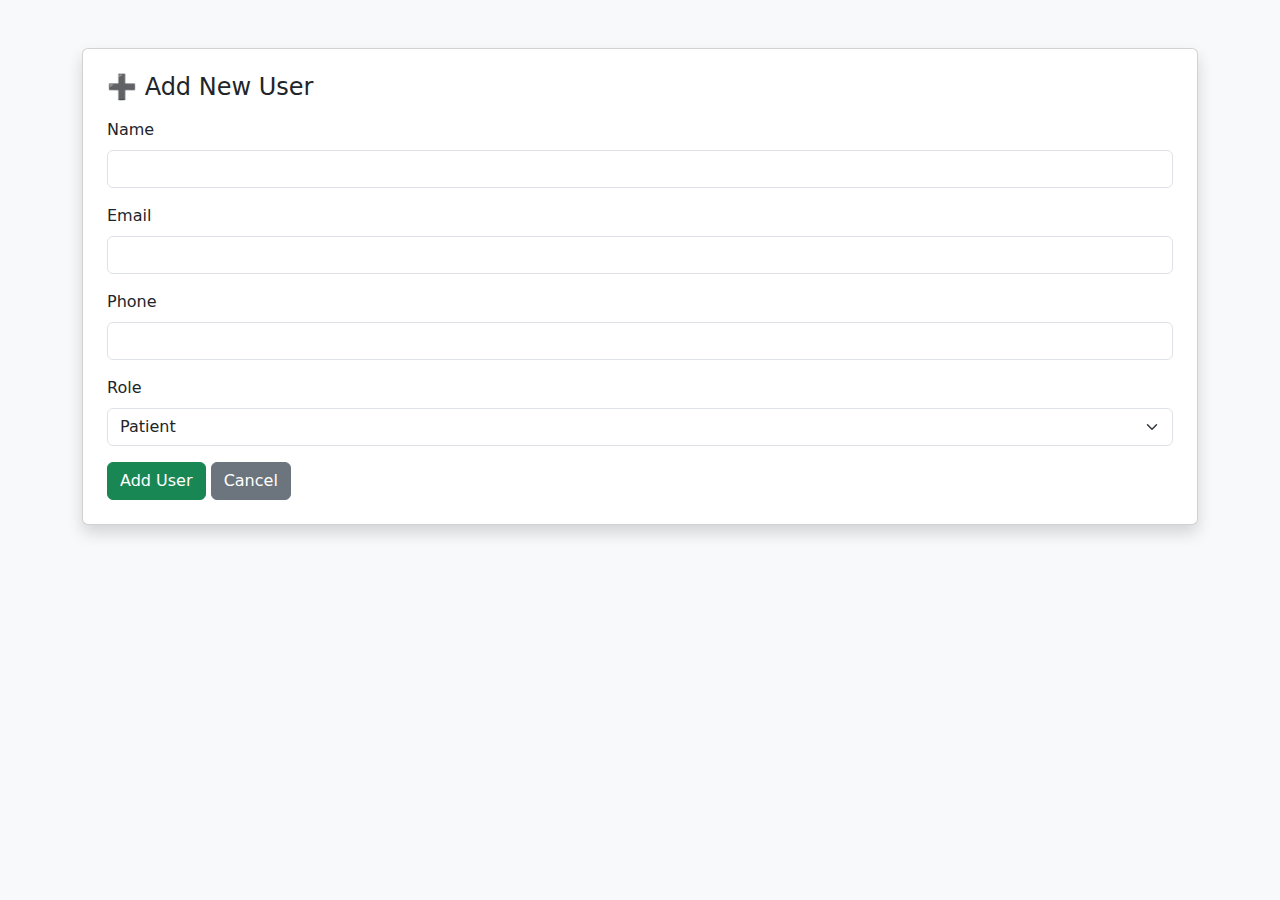
<file: templates/add_user.html>
<!DOCTYPE html>
<html lang="en">
<head>
    <meta charset="UTF-8">
    <title>Add New User</title>
    <link href="https://cdn.jsdelivr.net/npm/bootstrap@5.3.2/dist/css/bootstrap.min.css" rel="stylesheet">
</head>
<body class="bg-light">

<div class="container mt-5">
    <div class="card shadow p-4">
        <h4 class="mb-3">➕ Add New User</h4>

        <form action="/admin/add_user" method="POST">

            <div class="mb-3">
                <label class="form-label">Name</label>
                <input type="text" name="name" class="form-control" required>
            </div>

            <div class="mb-3">
                <label class="form-label">Email</label>
                <input type="email" name="email" class="form-control" required>
            </div>

            <div class="mb-3">
                <label class="form-label">Phone</label>
                <input type="text" name="phone" class="form-control" required>
            </div>

            <div class="mb-3">
                <label class="form-label">Role</label>
                <select name="role" class="form-select" required>
                    <option value="Patient">Patient</option>
                    <option value="Doctor">Doctor</option>
                    <option value="HealthWorker">Health Worker</option>
                </select>
            </div>

            <button type="submit" class="btn btn-success">Add User</button>
            <a href="/admin" class="btn btn-secondary">Cancel</a>

        </form>
    </div>
</div>

</body>
</html>
</file>
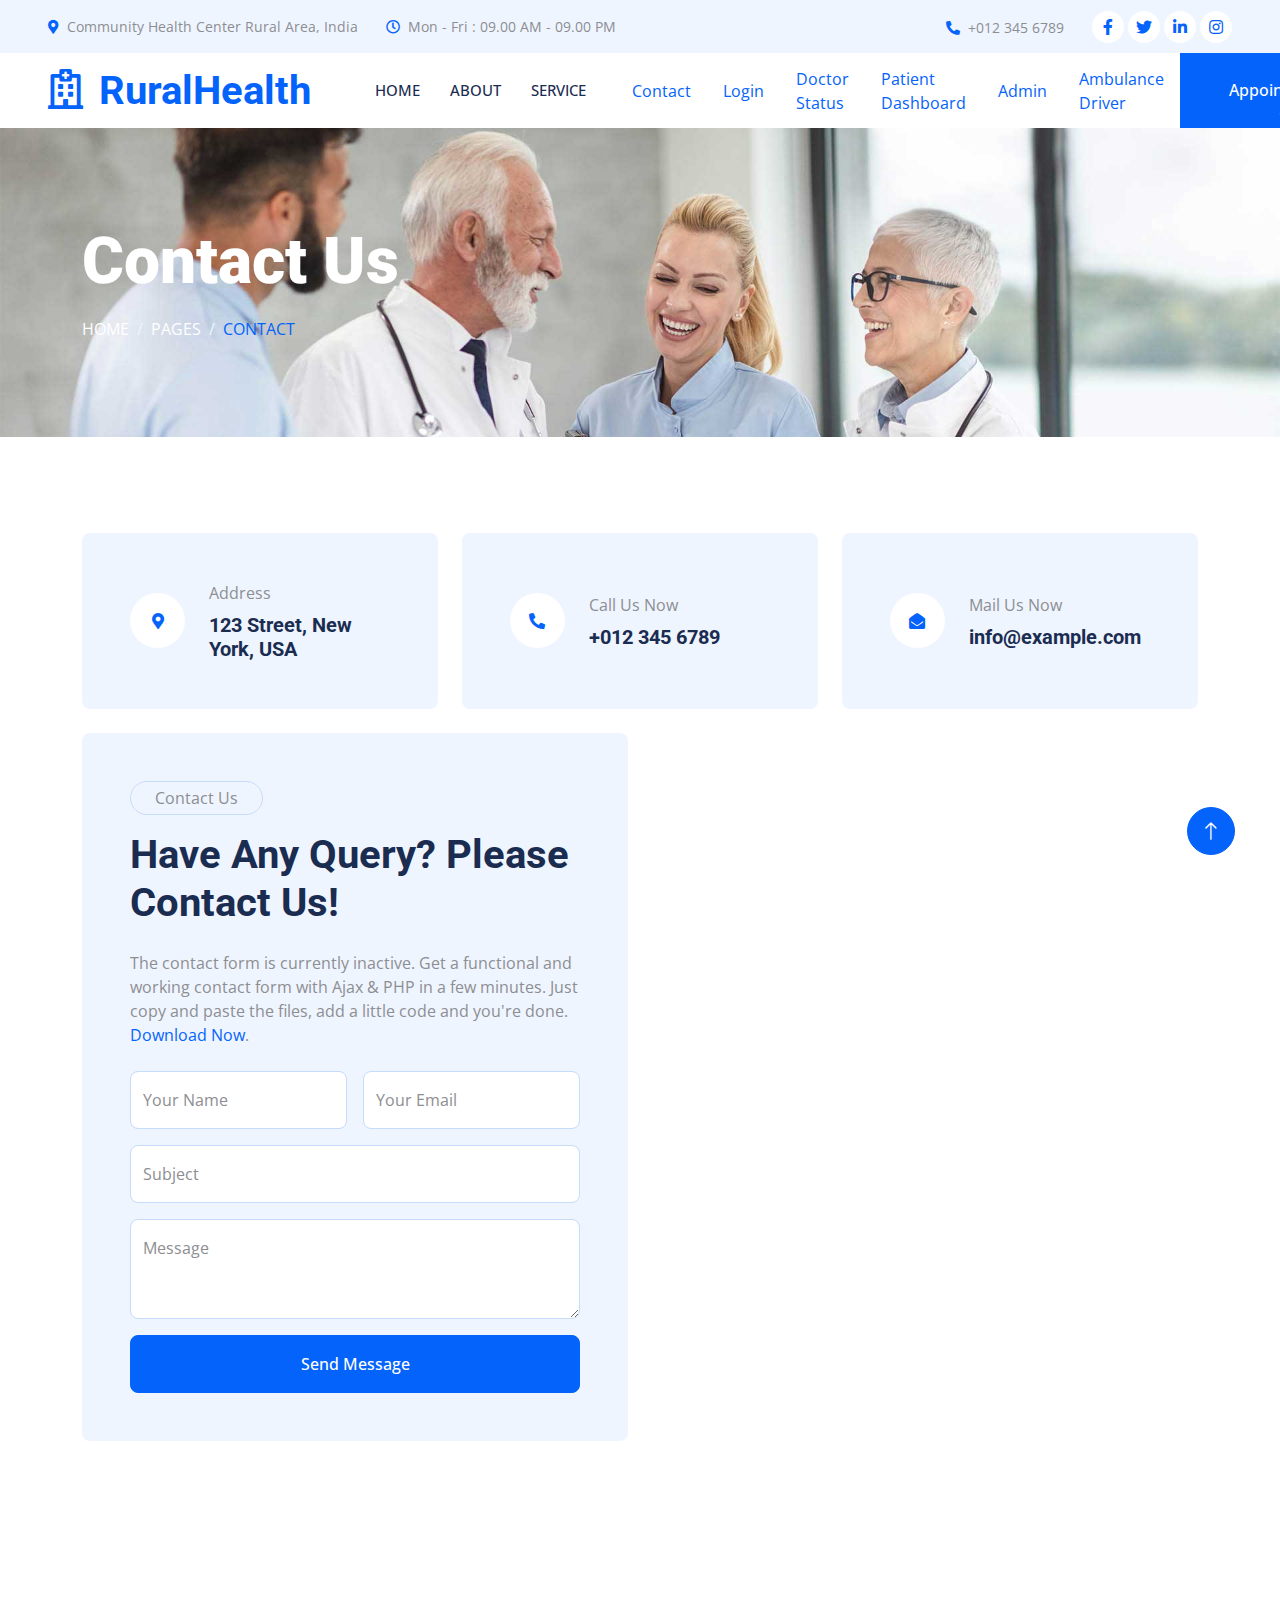
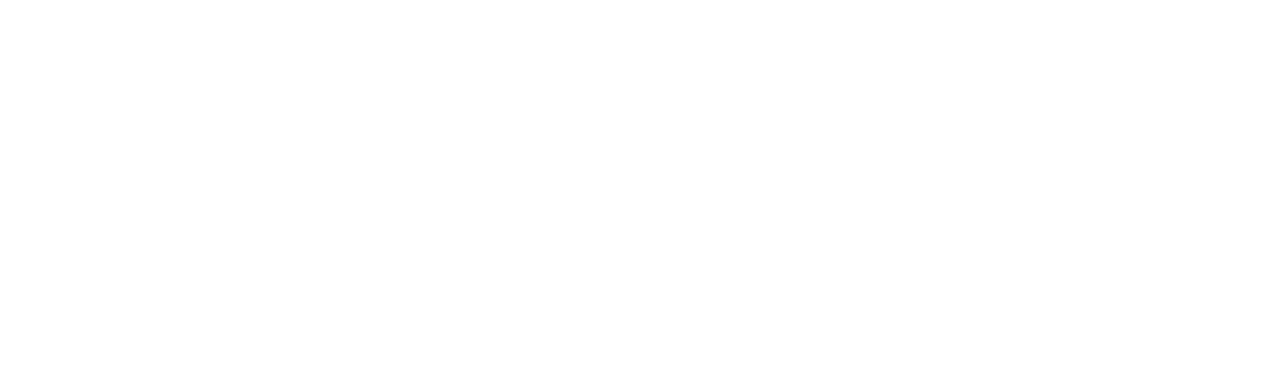
<file: templates/contact.html>
<!DOCTYPE html>
<html lang="en">

<head>
    <meta charset="utf-8">
    <title>Connecting Rural Lives to Quality Healthcare</title>
    <meta content="width=device-width, initial-scale=1.0" name="viewport">
    <meta content="" name="keywords">
    <meta content="" name="description">

    <!-- Favicon -->
    <link href="img/favicon.ico" rel="icon">

    <!-- Google Web Fonts -->
    <link rel="preconnect" href="https://fonts.googleapis.com">
    <link rel="preconnect" href="https://fonts.gstatic.com" crossorigin>
    <link href="https://fonts.googleapis.com/css2?family=Open+Sans:wght@400;500&family=Roboto:wght@500;700;900&display=swap" rel="stylesheet"> 

    <!-- Icon Font Stylesheet -->
    <link href="https://cdnjs.cloudflare.com/ajax/libs/font-awesome/5.10.0/css/all.min.css" rel="stylesheet">
    <link href="https://cdn.jsdelivr.net/npm/bootstrap-icons@1.4.1/font/bootstrap-icons.css" rel="stylesheet">

    <!-- Libraries Stylesheet -->
    <link href="/static/lib/animate/animate.min.css" rel="stylesheet">
    <link href="/static/lib/owlcarousel/assets/owl.carousel.min.css" rel="stylesheet">
    <link href="/static/lib/tempusdominus/css/tempusdominus-bootstrap-4.min.css" rel="stylesheet" />

    <!-- Customized Bootstrap Stylesheet -->
    <link href="/static/css/bootstrap.min.css" rel="stylesheet">

    <!-- Template Stylesheet -->
    <link href="/static/css/style.css" rel="stylesheet">
</head>

<body>
    <!-- Spinner Start -->
    <div id="spinner" class="show bg-white position-fixed translate-middle w-100 vh-100 top-50 start-50 d-flex align-items-center justify-content-center">
        <div class="spinner-grow text-primary" style="width: 3rem; height: 3rem;" role="status">
            <span class="sr-only">Loading...</span>
        </div>
    </div>
    <!-- Spinner End -->


    <!-- Topbar Start -->
    <div class="container-fluid bg-light p-0 wow fadeIn" data-wow-delay="0.1s">
        <div class="row gx-0 d-none d-lg-flex">
            <div class="col-lg-7 px-5 text-start">
                <div class="h-100 d-inline-flex align-items-center py-3 me-4">
                    <small class="fa fa-map-marker-alt text-primary me-2"></small>
                    <small>Community Health Center Rural Area, India</small>
                </div>
                <div class="h-100 d-inline-flex align-items-center py-3">
                    <small class="far fa-clock text-primary me-2"></small>
                    <small>Mon - Fri : 09.00 AM - 09.00 PM</small>
                </div>
            </div>
            <div class="col-lg-5 px-5 text-end">
                <div class="h-100 d-inline-flex align-items-center py-3 me-4">
                    <small class="fa fa-phone-alt text-primary me-2"></small>
                    <small>+012 345 6789</small>
                </div>
                <div class="h-100 d-inline-flex align-items-center">
                    <a class="btn btn-sm-square rounded-circle bg-white text-primary me-1" href=""><i class="fab fa-facebook-f"></i></a>
                    <a class="btn btn-sm-square rounded-circle bg-white text-primary me-1" href=""><i class="fab fa-twitter"></i></a>
                    <a class="btn btn-sm-square rounded-circle bg-white text-primary me-1" href=""><i class="fab fa-linkedin-in"></i></a>
                    <a class="btn btn-sm-square rounded-circle bg-white text-primary me-0" href=""><i class="fab fa-instagram"></i></a>
                </div>
            </div>
        </div>
    </div>
    <!-- Topbar End -->


    <!-- Navbar Start -->
    <nav class="navbar navbar-expand-lg bg-white navbar-light sticky-top p-0 wow fadeIn" data-wow-delay="0.1s">
        <a href="index.html" class="navbar-brand d-flex align-items-center px-4 px-lg-5">
            <h1 class="m-0 text-primary"><i class="far fa-hospital me-3"></i>RuralHealth</h1>
        </a>
        <button type="button" class="navbar-toggler me-4" data-bs-toggle="collapse" data-bs-target="#navbarCollapse">
            <span class="navbar-toggler-icon"></span>
        </button>
        <div class="collapse navbar-collapse" id="navbarCollapse">
            <div class="navbar-nav ms-auto p-4 p-lg-0">
                <a href="/" class="nav-item nav-link">Home</a>
                <a href="/about" class="nav-item nav-link">About</a>
                <a href="/service" class="nav-item nav-link">Service</a>
                <!-- <div class="nav-item dropdown">
                    <a href="#" class="nav-link dropdown-toggle" data-bs-toggle="dropdown">Pages</a>
                    <div class="dropdown-menu rounded-0 rounded-bottom m-0">
                        <a href="feature.html" class="dropdown-item">Feature</a>
                        <a href="team.html" class="dropdown-item">Our Doctor</a>
                        <a href="appointment.html" class="dropdown-item">Appointment</a>
                        <a href="testimonial.html" class="dropdown-item">Testimonial</a>
                        <a href="404.html" class="dropdown-item">404 Page</a>
                    </div> -->
                </div>
                <a href="/contact" class="nav-item nav-link active">Contact</a>
                <a href="/login" class="nav-item nav-link">Login</a>
                <a href="/doctor" class="nav-item nav-link">Doctor Status</a>
                <a href="/patient" class="nav-item nav-link">Patient Dashboard</a>
                <a href="/admin" class="nav-item nav-link">Admin</a>
                <a href="/ambulance_driver" class="nav-item nav-link">Ambulance Driver</a>
            </div>
            <a href="" class="btn btn-primary rounded-0 py-4 px-lg-5 d-none d-lg-block">Appointment<i class="fa fa-arrow-right ms-3"></i></a>
        </div>
    </nav>
    <!-- Navbar End -->


    <!-- Page Header Start -->
    <div class="container-fluid page-header py-5 mb-5 wow fadeIn" data-wow-delay="0.1s">
        <div class="container py-5">
            <h1 class="display-3 text-white mb-3 animated slideInDown">Contact Us</h1>
            <nav aria-label="breadcrumb animated slideInDown">
                <ol class="breadcrumb text-uppercase mb-0">
                    <li class="breadcrumb-item"><a class="text-white" href="#">Home</a></li>
                    <li class="breadcrumb-item"><a class="text-white" href="#">Pages</a></li>
                    <li class="breadcrumb-item text-primary active" aria-current="page">Contact</li>
                </ol>
            </nav>
        </div>
    </div>
    <!-- Page Header End -->


    <!-- Contact Start -->
    <div class="container-xxl py-5">
        <div class="container">
            <div class="row g-4">
                <div class="col-lg-4">
                    <div class="h-100 bg-light rounded d-flex align-items-center p-5">
                        <div class="d-flex flex-shrink-0 align-items-center justify-content-center rounded-circle bg-white" style="width: 55px; height: 55px;">
                            <i class="fa fa-map-marker-alt text-primary"></i>
                        </div>
                        <div class="ms-4">
                            <p class="mb-2">Address</p>
                            <h5 class="mb-0">123 Street, New York, USA</h5>
                        </div>
                    </div>
                </div>
                <div class="col-lg-4">
                    <div class="h-100 bg-light rounded d-flex align-items-center p-5">
                        <div class="d-flex flex-shrink-0 align-items-center justify-content-center rounded-circle bg-white" style="width: 55px; height: 55px;">
                            <i class="fa fa-phone-alt text-primary"></i>
                        </div>
                        <div class="ms-4">
                            <p class="mb-2">Call Us Now</p>
                            <h5 class="mb-0">+012 345 6789</h5>
                        </div>
                    </div>
                </div>
                <div class="col-lg-4">
                    <div class="h-100 bg-light rounded d-flex align-items-center p-5">
                        <div class="d-flex flex-shrink-0 align-items-center justify-content-center rounded-circle bg-white" style="width: 55px; height: 55px;">
                            <i class="fa fa-envelope-open text-primary"></i>
                        </div>
                        <div class="ms-4">
                            <p class="mb-2">Mail Us Now</p>
                            <h5 class="mb-0">info@example.com</h5>
                        </div>
                    </div>
                </div>
                <div class="col-lg-6 wow fadeIn" data-wow-delay="0.1s">
                    <div class="bg-light rounded p-5">
                        <p class="d-inline-block border rounded-pill py-1 px-4">Contact Us</p>
                        <h1 class="mb-4">Have Any Query? Please Contact Us!</h1>
                        <p class="mb-4">The contact form is currently inactive. Get a functional and working contact form with Ajax & PHP in a few minutes. Just copy and paste the files, add a little code and you're done. <a href="https://htmlcodex.com/contact-form">Download Now</a>.</p>
                        <form>
                            <div class="row g-3">
                                <div class="col-md-6">
                                    <div class="form-floating">
                                        <input type="text" class="form-control" id="name" placeholder="Your Name">
                                        <label for="name">Your Name</label>
                                    </div>
                                </div>
                                <div class="col-md-6">
                                    <div class="form-floating">
                                        <input type="email" class="form-control" id="email" placeholder="Your Email">
                                        <label for="email">Your Email</label>
                                    </div>
                                </div>
                                <div class="col-12">
                                    <div class="form-floating">
                                        <input type="text" class="form-control" id="subject" placeholder="Subject">
                                        <label for="subject">Subject</label>
                                    </div>
                                </div>
                                <div class="col-12">
                                    <div class="form-floating">
                                        <textarea class="form-control" placeholder="Leave a message here" id="message" style="height: 100px"></textarea>
                                        <label for="message">Message</label>
                                    </div>
                                </div>
                                <div class="col-12">
                                    <button class="btn btn-primary w-100 py-3" type="submit">Send Message</button>
                                </div>
                            </div>
                        </form>
                    </div>
                </div>
                <div class="col-lg-6 wow fadeIn" data-wow-delay="0.5s">
                    <div class="h-100" style="min-height: 400px;">
                        <iframe class="rounded w-100 h-100"
                        src="https://www.google.com/maps/embed?pb=!1m18!1m12!1m3!1d3001156.4288297426!2d-78.01371936852176!3d42.72876761954724!2m3!1f0!2f0!3f0!3m2!1i1024!2i768!4f13.1!3m3!1m2!1s0x4ccc4bf0f123a5a9%3A0xddcfc6c1de189567!2sNew%20York%2C%20USA!5e0!3m2!1sen!2sbd!4v1603794290143!5m2!1sen!2sbd"
                        frameborder="0" allowfullscreen="" aria-hidden="false"
                        tabindex="0"></iframe>
                    </div>
                </div>
            </div>
        </div>
    </div>
    <!-- Contact End -->


    <!-- Footer Start -->
    <div class="container-fluid bg-dark text-light footer mt-5 pt-5 wow fadeIn" data-wow-delay="0.1s">
        <div class="container py-5">
            <div class="row g-5">
                <div class="col-lg-3 col-md-6">
                    <h5 class="text-light mb-4">Address</h5>
                    <p class="mb-2"><i class="fa fa-map-marker-alt me-3"></i>Community Health Center
Rural Area, India
</p>
                    <p class="mb-2"><i class="fa fa-phone-alt me-3"></i>+012 345 67890</p>
                    <p class="mb-2"><i class="fa fa-envelope me-3"></i>info@example.com</p>
                    <div class="d-flex pt-2">
                        <a class="btn btn-outline-light btn-social rounded-circle" href=""><i class="fab fa-twitter"></i></a>
                        <a class="btn btn-outline-light btn-social rounded-circle" href=""><i class="fab fa-facebook-f"></i></a>
                        <a class="btn btn-outline-light btn-social rounded-circle" href=""><i class="fab fa-youtube"></i></a>
                        <a class="btn btn-outline-light btn-social rounded-circle" href=""><i class="fab fa-linkedin-in"></i></a>
                    </div>
                </div>
                <div class="col-lg-3 col-md-6">
                    <h5 class="text-light mb-4">Services</h5>
                    <a class="btn btn-link" href="">Cardiology</a>
                    <a class="btn btn-link" href="">Pulmonary</a>
                    <a class="btn btn-link" href="">Neurology</a>
                    <a class="btn btn-link" href="">Orthopedics</a>
                    <a class="btn btn-link" href="">Laboratory</a>
                </div>
                <div class="col-lg-3 col-md-6">
                    <h5 class="text-light mb-4">Quick Links</h5>
                    <a class="btn btn-link" href="">About Us</a>
                    <a class="btn btn-link" href="">Contact Us</a>
                    <a class="btn btn-link" href="">Our Services</a>
                    <a class="btn btn-link" href="">Terms & Condition</a>
                    <a class="btn btn-link" href="">Support</a>
                </div>
                <div class="col-lg-3 col-md-6">
                    <h5 class="text-light mb-4">Newsletter</h5>
                    <p>Dolor amet sit justo amet elitr clita ipsum elitr est.</p>
                    <div class="position-relative mx-auto" style="max-width: 400px;">
                        <input class="form-control border-0 w-100 py-3 ps-4 pe-5" type="text" placeholder="Your email">
                        <button type="button" class="btn btn-primary py-2 position-absolute top-0 end-0 mt-2 me-2">SignUp</button>
                    </div>
                </div>
            </div>
        </div>
        <div class="container">
            <div class="copyright">
                <div class="row">
                    <div class="col-md-6 text-center text-md-start mb-3 mb-md-0">
                        &copy; <a class="border-bottom" href="#">Your Site Name</a>, All Right Reserved.
                    </div>
                    <div class="col-md-6 text-center text-md-end">
                        <!--/*** This template is free as long as you keep the footer author’s credit link/attribution link/backlink. If you'd like to use the template without the footer author’s credit link/attribution link/backlink, you can purchase the Credit Removal License from "https://htmlcodex.com/credit-removal". Thank you for your support. ***/-->
                        Designed By <a class="border-bottom" href="https://htmlcodex.com">HTML Codex</a>
                    </div>
                </div>
            </div>
        </div>
    </div>
    <!-- Footer End -->


    <!-- Back to Top -->
    <a href="#" class="btn btn-lg btn-primary btn-lg-square rounded-circle back-to-top"><i class="bi bi-arrow-up"></i></a>


    <!-- JavaScript Libraries -->
    <script src="https://code.jquery.com/jquery-3.4.1.min.js"></script>
    <script src="https://cdn.jsdelivr.net/npm/bootstrap@5.0.0/dist/js/bootstrap.bundle.min.js"></script>
    <script src="/static/lib/wow/wow.min.js"></script>
    <script src="/static/lib/easing/easing.min.js"></script>
    <script src="/static/lib/waypoints/waypoints.min.js"></script>
    <script src="/static/lib/counterup/counterup.min.js"></script>
    <script src="/static/lib/owlcarousel/owl.carousel.min.js"></script>
    <script src="/static/lib/tempusdominus/js/moment.min.js"></script>
    <script src="/static/lib/tempusdominus/js/moment-timezone.min.js"></script>
    <script src="/static/lib/tempusdominus/js/tempusdominus-bootstrap-4.min.js"></script>

    <!-- Template Javascript -->
    <script src="/static/js/main.js"></script>
</body>

</html>
</file>
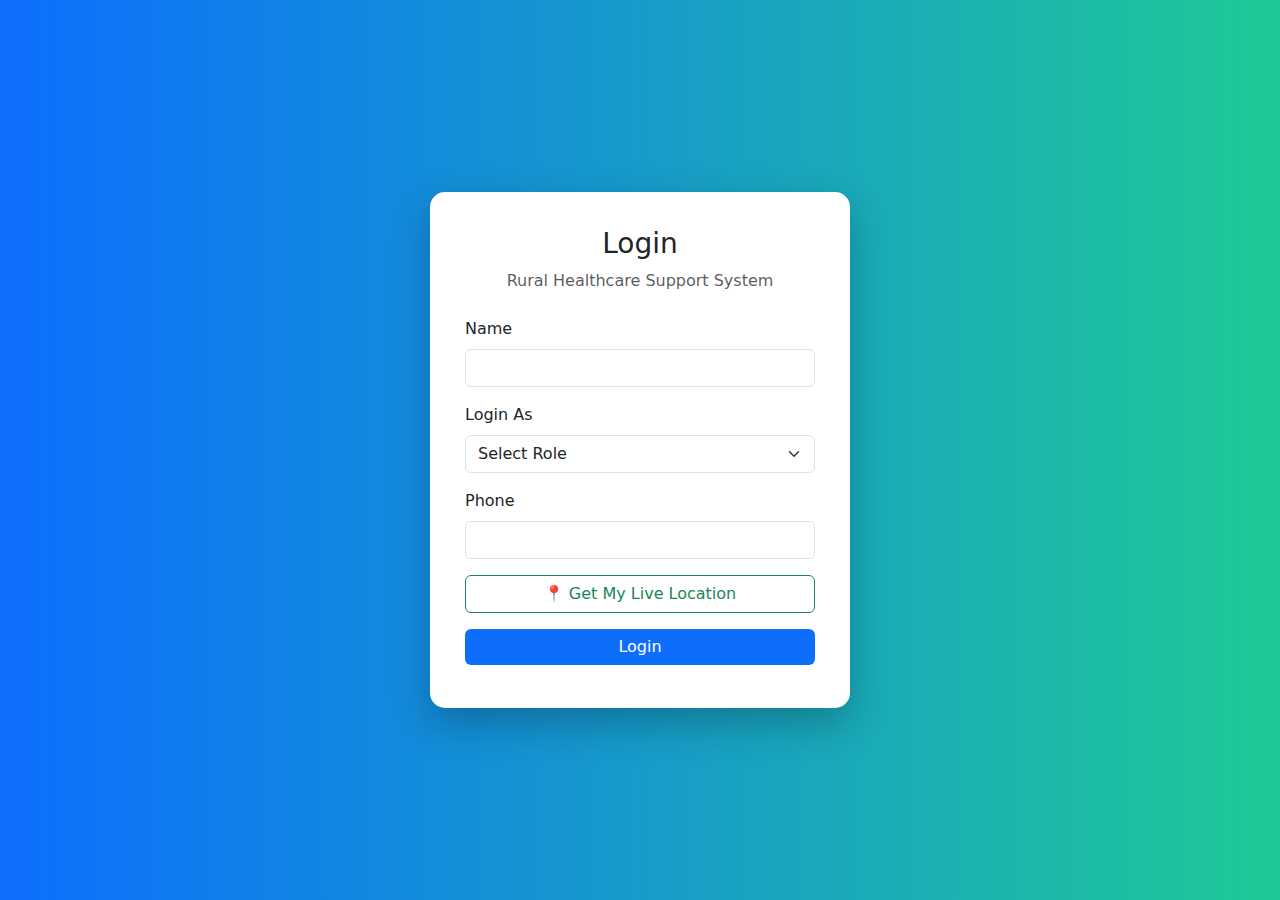
<file: templates/login.html>
<!DOCTYPE html>
<html lang="en">
<head>
    <meta charset="UTF-8">
    <title>Login | Rural Healthcare Support System</title>

    <link href="https://cdn.jsdelivr.net/npm/bootstrap@5.3.2/dist/css/bootstrap.min.css" rel="stylesheet">

    <style>
        body {
            background: linear-gradient(to right, #0d6efd, #20c997);
            min-height: 100vh;
            display: flex;
            align-items: center;
            justify-content: center;
        }

        .login-card {
            background: #fff;
            padding: 35px;
            border-radius: 15px;
            width: 100%;
            max-width: 420px;
            box-shadow: 0 15px 40px rgba(0,0,0,0.25);
        }

        .btn-login {
            background: #0d6efd;
            border: none;
            color: white;
            font-weight: 500;
        }

        .btn-login:hover {
            background: #084298;
        }

        .location-status {
            font-size: 14px;
            margin-top: 8px;
        }
    </style>
</head>
<body>

<div class="login-card">
    <div class="text-center mb-4">
        <h3>Login</h3>
        <p class="text-muted">Rural Healthcare Support System</p>
    </div>

    <!-- LOGIN FORM -->
    <form action="/login" method="POST">
        <div class="mb-3">
            <label class="form-label">Name</label>
            <input type="text" class="form-control" name="name" required>
        </div>


        <!-- ROLE -->
        <div class="mb-3">
            <label class="form-label">Login As</label>
            <select class="form-select" name="role" required>
                <option value="">Select Role</option>
                <option value="patient">Patient</option>
                <option value="doctor">Doctor</option>
                <option value="healthworker">Health Worker</option>
                <option value="admin">Admin</option>
            </select>
        </div>

        <!-- PHONE / EMAIL -->


        <div class="mb-3">
            <label class="form-label">Phone</label>
            <input type="text" class="form-control" required>
        </div>

        <!-- PASSWORD -->
        
        <!-- LIVE LOCATION BUTTON -->
        <div class="mb-3">
            <button type="button" class="btn btn-outline-success w-100" onclick="getLiveLocation()" required>
                📍 Get My Live Location
            </button>
            <div class="location-status text-success" id="locationStatus"></div>
        </div>

        <!-- HIDDEN LOCATION FIELDS -->
        <input type="hidden" name="latitude" id="latitude">
        <input type="hidden" name="longitude" id="longitude">

        <!-- LOGIN BUTTON -->
        <div class="d-grid">
            <button type="submit" class="btn btn-login">
                Login
            </button>
        </div>
        <div class="location-status text-success" id="locationStatus"></div>

        <div class="mt-2 text-muted" id="locationDisplay"></div>


    </form>
</div>


<script>
function getLiveLocation() {
    const status = document.getElementById("locationStatus");
    const display = document.getElementById("locationDisplay");

    if (!navigator.geolocation) {
        status.innerHTML = "❌ Geolocation not supported";
        return;
    }

    status.innerHTML = "⏳ Fetching live location...";

    navigator.geolocation.getCurrentPosition(
        function (position) {
            let lat = position.coords.latitude;
            let lng = position.coords.longitude;

            document.getElementById("latitude").value = lat;
            document.getElementById("longitude").value = lng;

            status.innerHTML = "✅ Live location captured & saved";

            display.innerHTML = `
                <strong>Latitude:</strong> ${lat}<br>
                <strong>Longitude:</strong> ${lng}<br>
                <a href="https://www.google.com/maps?q=${lat},${lng}" 
                   target="_blank">
                   📍 View on Google Maps
                </a>
            `;
        },
        function () {
            status.innerHTML = "❌ Please allow location access";
        }
    );
}
</script>

</body>
</html>
</file>
<file: static/css/style.css>
/********** Template CSS **********/
:root {
    --primary: #0463FA;
    --light: #EFF5FF;
    --dark: #1B2C51;
}

.fw-medium {
    font-weight: 500 !important;
}

.fw-bold {
    font-weight: 700 !important;
}

.fw-black {
    font-weight: 900 !important;
}

.back-to-top {
    position: fixed;
    display: none;
    right: 45px;
    bottom: 45px;
    z-index: 99;
}


/*** Spinner ***/
#spinner {
    opacity: 0;
    visibility: hidden;
    transition: opacity .5s ease-out, visibility 0s linear .5s;
    z-index: 99999;
}

#spinner.show {
    transition: opacity .5s ease-out, visibility 0s linear 0s;
    visibility: visible;
    opacity: 1;
}


/*** Button ***/
.btn {
    font-weight: 500;
    transition: .5s;
}

.btn.btn-primary,
.btn.btn-secondary {
    color: #FFFFFF;
}

.btn-square {
    width: 38px;
    height: 38px;
}

.btn-sm-square {
    width: 32px;
    height: 32px;
}

.btn-lg-square {
    width: 48px;
    height: 48px;
}

.btn-square,
.btn-sm-square,
.btn-lg-square {
    padding: 0;
    display: flex;
    align-items: center;
    justify-content: center;
    font-weight: normal;
}


/*** Navbar ***/
.navbar .dropdown-toggle::after {
    border: none;
    content: "\f107";
    font-family: "Font Awesome 5 Free";
    font-weight: 900;
    vertical-align: middle;
    margin-left: 8px;
}

.navbar .navbar-nav .nav-link {
    margin-right: 30px;
    padding: 25px 0;
    color: #FFFFFF;
    font-size: 15px;
    font-weight: 500;
    text-transform: uppercase;
    outline: none;
}

.navbar .navbar-nav .nav-link:hover,
.navbar .navbar-nav .nav-link.active {
    color: var(--primary);
}

@media (max-width: 991.98px) {
    .navbar .navbar-nav .nav-link  {
        margin-right: 0;
        padding: 10px 0;
    }

    .navbar .navbar-nav {
        border-top: 1px solid #EEEEEE;
    }
}

.navbar .navbar-brand,
.navbar a.btn {
    height: 75px;
}

.navbar .navbar-nav .nav-link {
    color: var(--dark);
    font-weight: 500;
}

.navbar.sticky-top {
    top: -100px;
    transition: .5s;
}

@media (min-width: 992px) {
    .navbar .nav-item .dropdown-menu {
        display: block;
        border: none;
        margin-top: 0;
        top: 150%;
        opacity: 0;
        visibility: hidden;
        transition: .5s;
    }

    .navbar .nav-item:hover .dropdown-menu {
        top: 100%;
        visibility: visible;
        transition: .5s;
        opacity: 1;
    }
}


/*** Header ***/
.header-carousel .owl-carousel-text {
    position: absolute;
    width: 100%;
    height: 100%;
    padding: 3rem;
    top: 0;
    left: 0;
    display: flex;
    align-items: center;
    justify-content: center;
    text-shadow: 0 0 30px rgba(0, 0, 0, .1);
}

.header-carousel .owl-nav {
    position: absolute;
    width: 200px;
    height: 45px;
    bottom: 30px;
    left: 50%;
    transform: translateX(-50%);
    display: flex;
    justify-content: space-between;
}

.header-carousel .owl-nav .owl-prev,
.header-carousel .owl-nav .owl-next {
    width: 45px;
    height: 45px;
    display: flex;
    align-items: center;
    justify-content: center;
    color: #FFFFFF;
    background: transparent;
    border: 1px solid #FFFFFF;
    border-radius: 45px;
    font-size: 22px;
    transition: .5s;
}

.header-carousel .owl-nav .owl-prev:hover,
.header-carousel .owl-nav .owl-next:hover {
    background: var(--primary);
    border-color: var(--primary);
}

.header-carousel .owl-dots {
    position: absolute;
    height: 45px;
    bottom: 30px;
    left: 50%;
    transform: translateX(-50%);
    display: flex;
    align-items: center;
    justify-content: center;
}

.header-carousel .owl-dot {
    position: relative;
    display: inline-block;
    margin: 0 5px;
    width: 15px;
    height: 15px;
    background: transparent;
    border: 1px solid #FFFFFF;
    border-radius: 15px;
    transition: .5s;
}

.header-carousel .owl-dot::after {
    position: absolute;
    content: "";
    width: 5px;
    height: 5px;
    top: 4px;
    left: 4px;
    background: #FFFFFF;
    border-radius: 5px;
}

.header-carousel .owl-dot.active {
    background: var(--primary);
    border-color: var(--primary);
}

.page-header {
    background: url(../img/header-page.jpg) top center no-repeat;
    background-size: cover;
    text-shadow: 0 0 30px rgba(0, 0, 0, .1);
}

.breadcrumb-item + .breadcrumb-item::before {
    color: var(--light);
}


/*** Service ***/
.service-item {
    transition: .5s;
}

.service-item:hover {
    margin-top: -10px;
    box-shadow: 0 .5rem 1.5rem rgba(0, 0, 0, .08);
}

.service-item .btn {
    width: 40px;
    height: 40px;
    display: inline-flex;
    align-items: center;
    background: #FFFFFF;
    border-radius: 40px;
    white-space: nowrap;
    overflow: hidden;
    transition: .5s;
}

.service-item:hover .btn {
    width: 140px;
}


/*** Feature ***/
@media (min-width: 992px) {
    .container.feature {
        max-width: 100% !important;
    }

    .feature-text  {
        padding-left: calc(((100% - 960px) / 2) + .75rem);
    }
}

@media (min-width: 1200px) {
    .feature-text  {
        padding-left: calc(((100% - 1140px) / 2) + .75rem);
    }
}

@media (min-width: 1400px) {
    .feature-text  {
        padding-left: calc(((100% - 1320px) / 2) + .75rem);
    }
}


/*** Team ***/
.team-item img {
    position: relative;
    top: 0;
    transition: .5s;
}

.team-item:hover img {
    top: -30px;
}

.team-item .team-text {
    position: relative;
    height: 100px;
    transition: .5s;
}

.team-item:hover .team-text {
    margin-top: -60px;
    height: 160px;
}

.team-item .team-text .team-social {
    opacity: 0;
    transition: .5s;
}

.team-item:hover .team-text .team-social {
    opacity: 1;
}

.team-item .team-social .btn {
    display: inline-flex;
    color: var(--primary);
    background: #FFFFFF;
    border-radius: 40px;
}

.team-item .team-social .btn:hover {
    color: #FFFFFF;
    background: var(--primary);
}


/*** Appointment ***/
.bootstrap-datetimepicker-widget.bottom {
    top: auto !important;
}

.bootstrap-datetimepicker-widget .table * {
    border-bottom-width: 0px;
}

.bootstrap-datetimepicker-widget .table th {
    font-weight: 500;
}

.bootstrap-datetimepicker-widget.dropdown-menu {
    padding: 10px;
    border-radius: 2px;
}

.bootstrap-datetimepicker-widget table td.active,
.bootstrap-datetimepicker-widget table td.active:hover {
    background: var(--primary);
}

.bootstrap-datetimepicker-widget table td.today::before {
    border-bottom-color: var(--primary);
}


/*** Testimonial ***/
.testimonial-carousel::before {
    position: absolute;
    content: "";
    top: 0;
    left: 0;
    height: 100%;
    width: 0;
    background: linear-gradient(to right, rgba(255, 255, 255, 1) 0%, rgba(255, 255, 255, 0) 100%);
    z-index: 1;
}

.testimonial-carousel::after {
    position: absolute;
    content: "";
    top: 0;
    right: 0;
    height: 100%;
    width: 0;
    background: linear-gradient(to left, rgba(255, 255, 255, 1) 0%, rgba(255, 255, 255, 0) 100%);
    z-index: 1;
}

@media (min-width: 768px) {
    .testimonial-carousel::before,
    .testimonial-carousel::after {
        width: 200px;
    }
}

@media (min-width: 992px) {
    .testimonial-carousel::before,
    .testimonial-carousel::after {
        width: 300px;
    }
}

.testimonial-carousel .owl-item .testimonial-text {
    background: var(--light);
    transform: scale(.8);
    transition: .5s;
}

.testimonial-carousel .owl-item.center .testimonial-text {
    background: var(--primary);
    transform: scale(1);
}

.testimonial-carousel .owl-item .testimonial-text *,
.testimonial-carousel .owl-item .testimonial-item img {
    transition: .5s;
}

.testimonial-carousel .owl-item.center .testimonial-text * {
    color: var(--light) !important;
}

.testimonial-carousel .owl-item.center .testimonial-item img {
    background: var(--primary) !important;
} 

.testimonial-carousel .owl-nav {
    position: absolute;
    width: 350px;
    top: 15px;
    left: 50%;
    transform: translateX(-50%);
    display: flex;
    justify-content: space-between;
    opacity: 0;
    transition: .5s;
    z-index: 1;
}

.testimonial-carousel:hover .owl-nav {
    width: 300px;
    opacity: 1;
}

.testimonial-carousel .owl-nav .owl-prev,
.testimonial-carousel .owl-nav .owl-next {
    position: relative;
    color: var(--primary);
    font-size: 45px;
    transition: .5s;
}

.testimonial-carousel .owl-nav .owl-prev:hover,
.testimonial-carousel .owl-nav .owl-next:hover {
    color: var(--dark);
}
/* Smooth entrance animation */
.about-card {
    background: #ffffff;
    padding: 30px;
    border-radius: 14px;
    box-shadow: 0 6px 20px rgba(0, 0, 0, 0.08);
    transition: all 0.4s ease;
    position: relative;
    overflow: hidden;
    animation: fadeUp 0.8s ease forwards;
}

/* Hover effect */
.about-card:hover {
    transform: translateY(-12px) scale(1.02);
    box-shadow: 0 15px 35px rgba(13, 110, 253, 0.25);
}

/* Top border animation on hover */
.about-card::before {
    content: "";
    position: absolute;
    top: 0;
    left: 0;
    width: 0%;
    height: 5px;
    background: linear-gradient(to right, #0d6efd, #20c997);
    transition: width 0.4s ease;
}

.about-card:hover::before {
    width: 100%;
}

/* Heading hover animation */
.about-card h5,
.about-card h3 {
    transition: color 0.3s ease, transform 0.3s ease;
}

.about-card:hover h5,
.about-card:hover h3 {
    color: #0d6efd;
    transform: scale(1.05);
}
.hero-text {
    animation: slideLeft 1s ease;
}

@keyframes slideLeft {
    from { opacity: 0; transform: translateX(-50px); }
    to { opacity: 1; transform: translateX(0); }
}


/* Text smoothness */
.about-card p,
.about-card li {
    transition: color 0.3s ease;
}

.about-card:hover p,
.about-card:hover li {
    color: #333;
}

/* Fade-up animation */
@keyframes fadeUp {
    from {
        opacity: 0;
        transform: translateY(40px);
    }
    to {
        opacity: 1;
        transform: translateY(0);
    }
}
.col-md-4:nth-child(1) .about-card { animation-delay: 0.1s; }
.col-md-4:nth-child(2) .about-card { animation-delay: 0.2s; }
.col-md-4:nth-child(3) .about-card { animation-delay: 0.3s; }
.col-md-4:nth-child(4) .about-card { animation-delay: 0.4s; }
.col-md-4:nth-child(5) .about-card { animation-delay: 0.5s; }
.col-md-4:nth-child(6) .about-card { animation-delay: 0.6s; }


.about-section {
            padding: 60px 0;
        }

        .about-card {
            background: #ffffff;
            padding: 30px;
            border-radius: 12px;
            box-shadow: 0 4px 15px rgba(0,0,0,0.08);
            margin-bottom: 30px;
            transition: transform 0.3s ease;
        }

        .about-card:hover {
            transform: translateY(-5px);
        }

        .about-card h3 {
            color: #0d6efd;
            font-weight: 600;
            margin-bottom: 15px;
        }

        .about-card p,
        .about-card li {
            color: #555;
            line-height: 1.7;
            font-size: 15px;
        }

        .about-card ul {
            padding-left: 18px;
        }

        .hero {
            background: linear-gradient(to right, #0d6efd, #20c997);
            color: white;
            padding: 80px 20px;
        }
        .icon {
            font-size: 40px;
            color: #0d6efd;
        }
        .section-padding {
            padding: 60px 0;
        }
/*** Footer ***/
.footer .btn.btn-social {
    margin-right: 5px;
    width: 35px;
    height: 35px;
    display: flex;
    align-items: center;
    justify-content: center;
    color: var(--light);
    border: 1px solid #FFFFFF;
    transition: .3s;
}

.footer .btn.btn-social:hover {
    color: var(--primary);
}

.footer .btn.btn-link {
    display: block;
    margin-bottom: 5px;
    padding: 0;
    text-align: left;
    color: #FFFFFF;
    font-size: 15px;
    font-weight: normal;
    text-transform: capitalize;
    transition: .3s;
}

.footer .btn.btn-link::before {
    position: relative;
    content: "\f105";
    font-family: "Font Awesome 5 Free";
    font-weight: 900;
    margin-right: 10px;
}

.footer .btn.btn-link:hover {
    color: var(--primary);
    letter-spacing: 1px;
    box-shadow: none;
}

.footer .copyright {
    padding: 25px 0;
    font-size: 15px;
    border-top: 1px solid rgba(256, 256, 256, .1);
}

.footer .copyright a {
    color: var(--light);
}

.footer .copyright a:hover {
    color: var(--primary);
}
</file>
